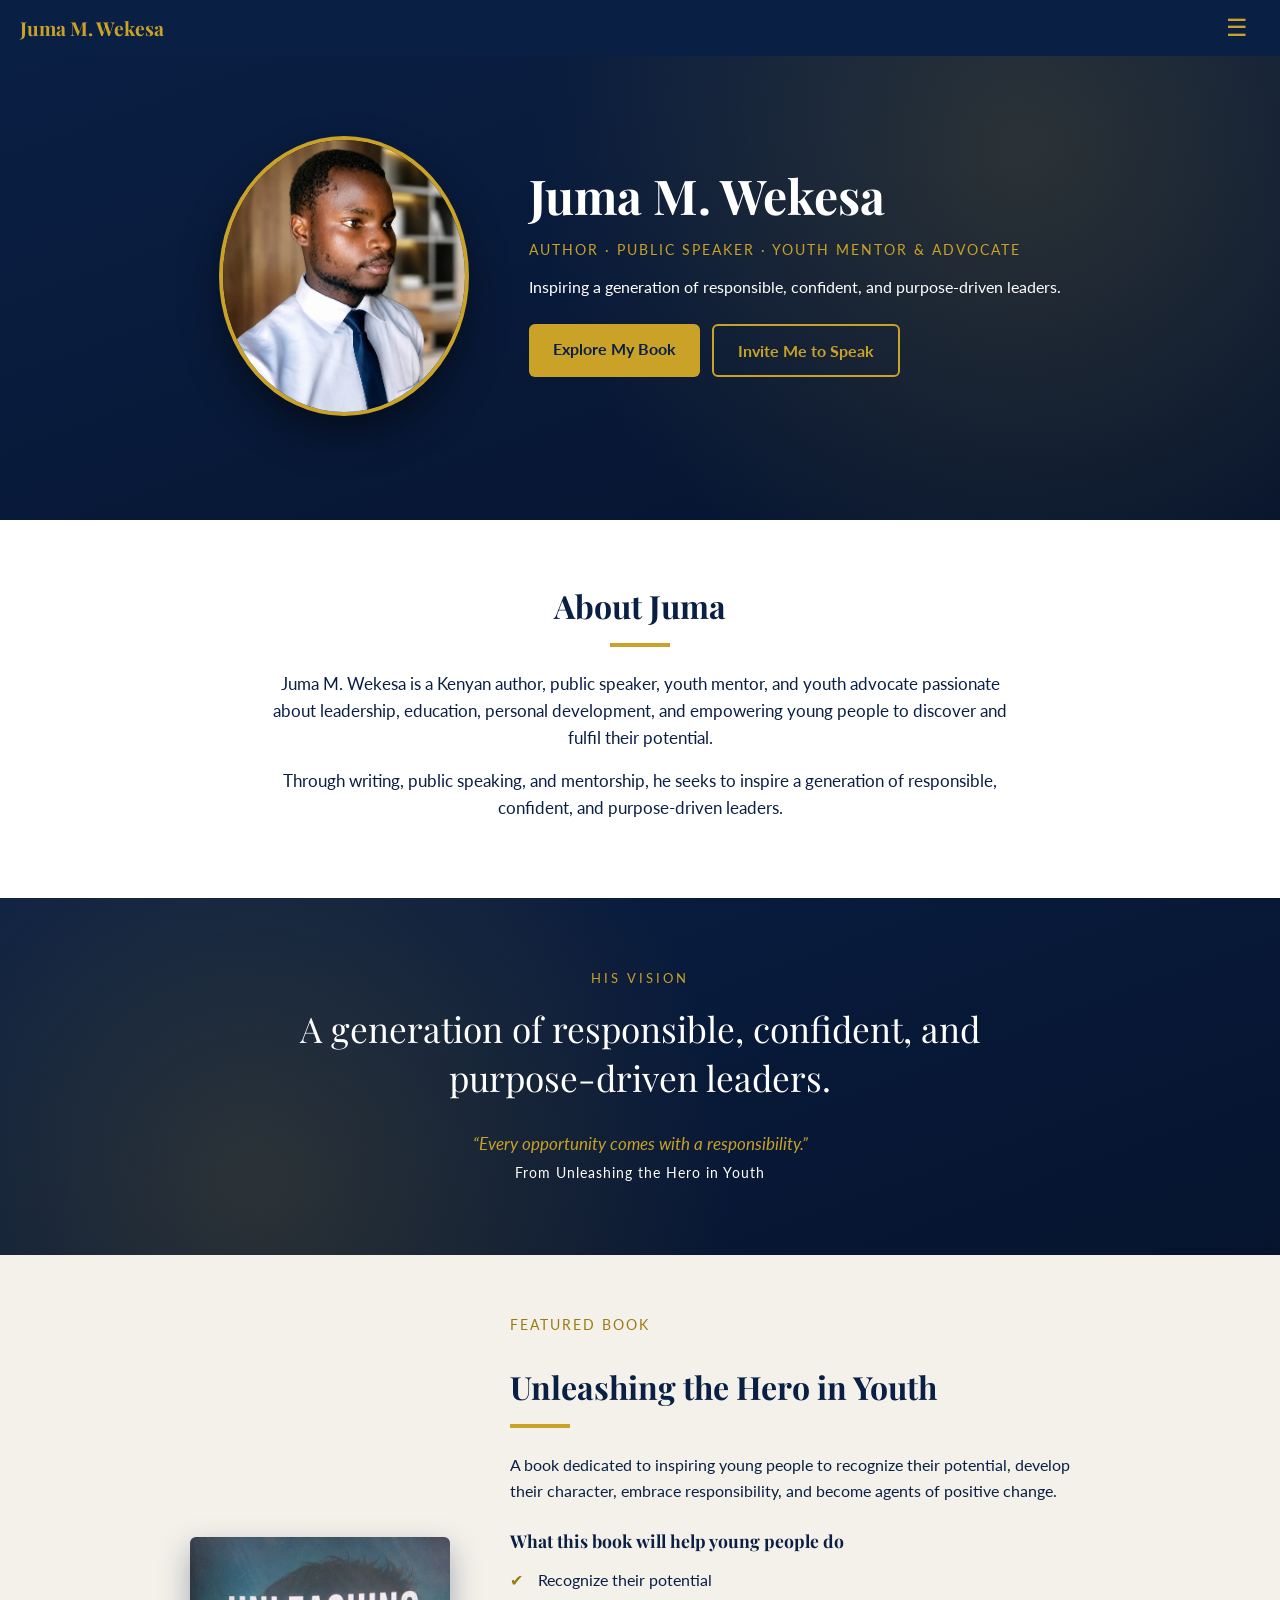
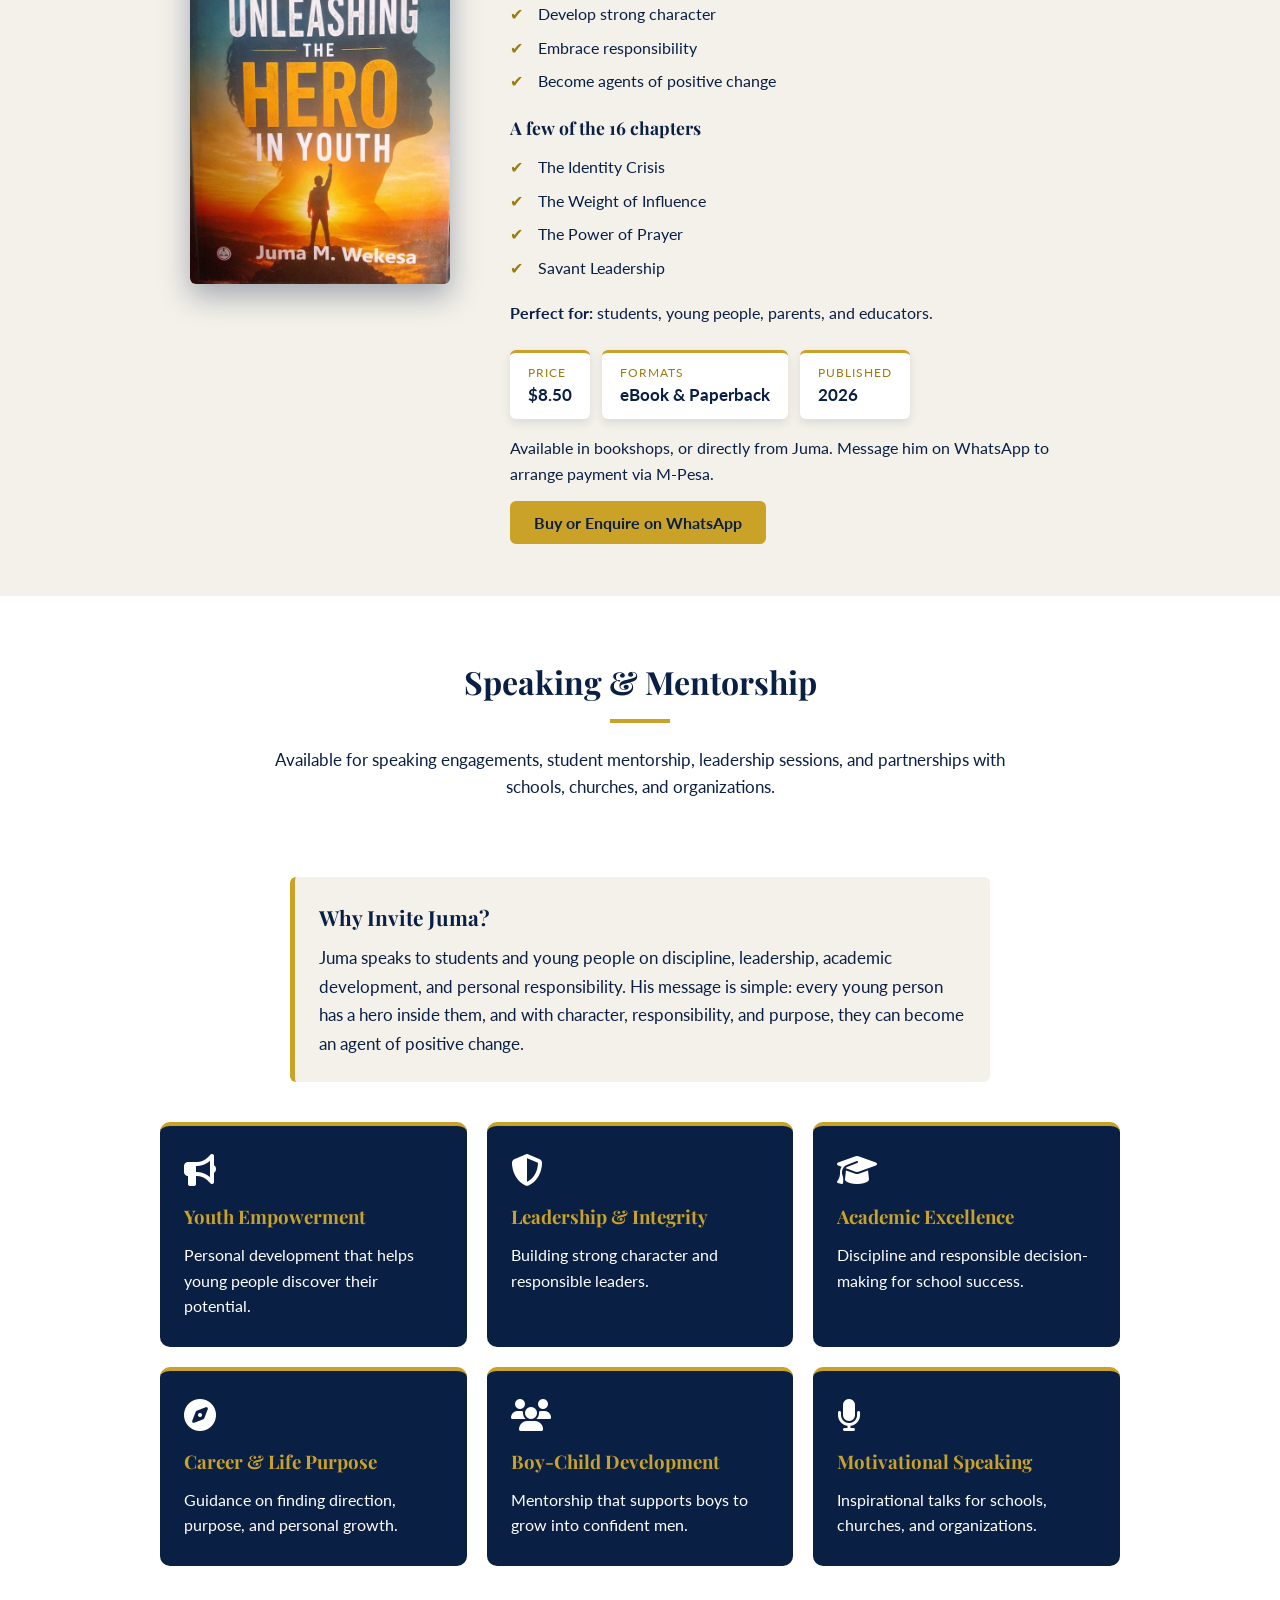
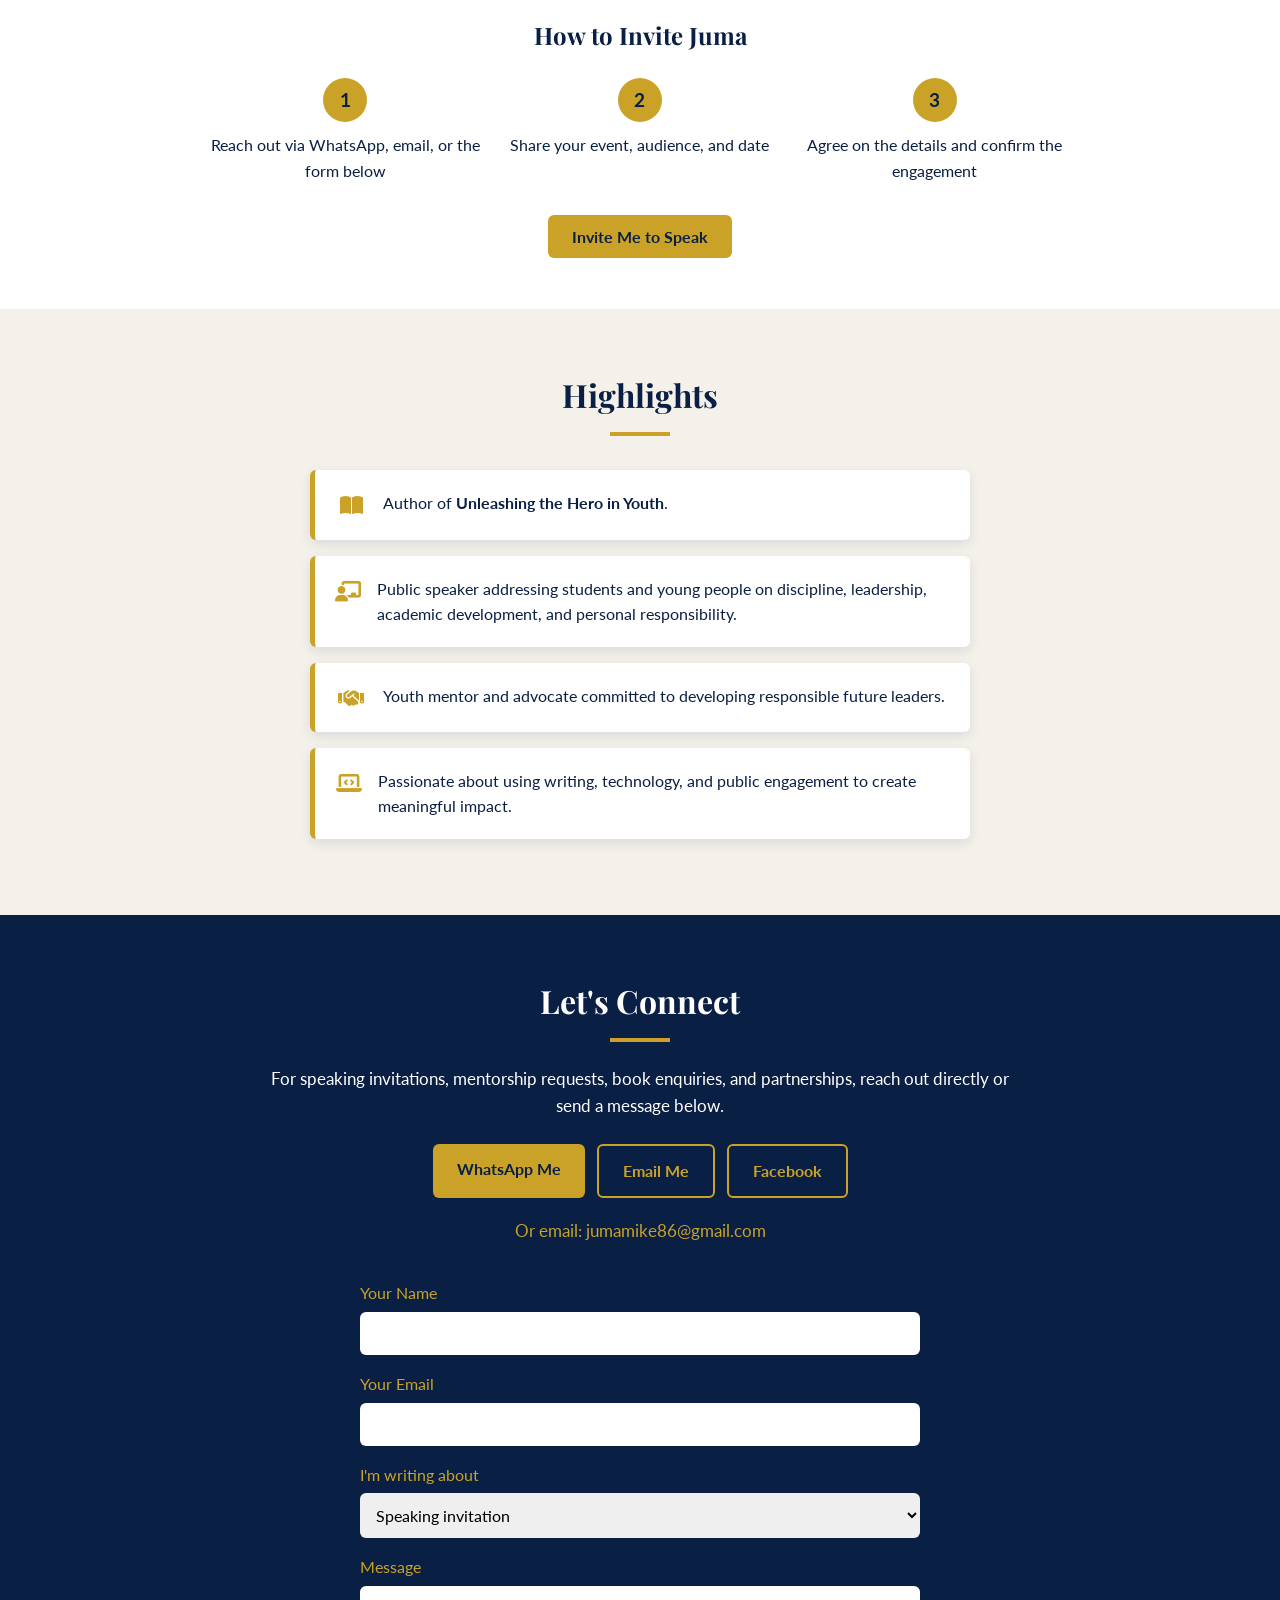
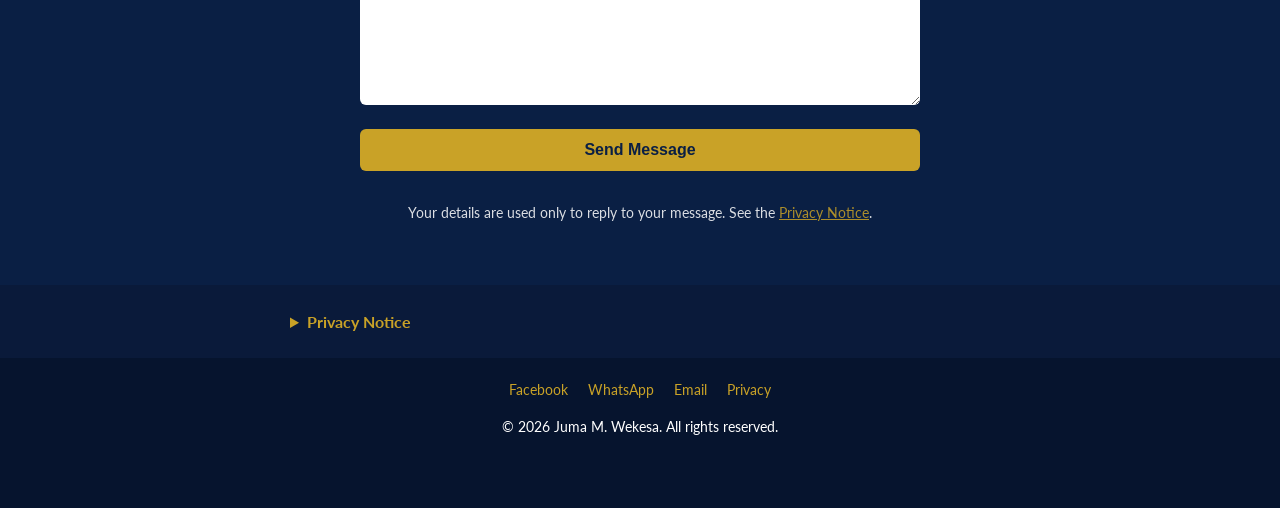
<file: index.html>
<!DOCTYPE html>
<html lang="en">
<head>
  <meta charset="UTF-8">
  <meta name="viewport" content="width=device-width, initial-scale=1.0">
  <title>Juma M. Wekesa | Author, Public Speaker & Youth Mentor</title>
  <meta name="google-site-verification" content="UFfNEacVbbe89dRDvi88X90u58Cd1p-HE3raMVEe6io"/>
  <link rel="preconnect" href="https://fonts.googleapis.com">
<link rel="preconnect" href="https://fonts.gstatic.com" crossorigin>
<link href="https://fonts.googleapis.com/css2?family=Playfair+Display:wght@600;700&family=Lato:wght@400;700&display=swap" rel="stylesheet">
<link rel="stylesheet" href="https://cdnjs.cloudflare.com/ajax/libs/font-awesome/6.5.1/css/all.min.css">
  <link rel="stylesheet" href="style.css">
  <meta name="description" content="Juma M. Wekesa is a Kenyan author, public speaker, youth mentor, and youth advocate. Explore his book Unleashing the Hero in Youth and invite him to speak.">
<meta name="theme-color" content="#0a1f44">

<!-- Link preview for WhatsApp, Facebook, etc. -->
<meta property="og:type" content="website">
<meta property="og:title" content="Juma M. Wekesa | Author, Public Speaker & Youth Mentor">
<meta property="og:description" content="Author of Unleashing the Hero in Youth. Inspiring a generation of responsible, confident, and purpose-driven leaders.">
<meta property="og:image" content="https://jumawekesa.netlify.app/juma.jpg">
<meta property="og:url" content="https://jumawekesa.netlify.app/">

<link rel="canonical" href="https://jumawekesa.netlify.app/">
<meta property="og:image:alt" content="Juma M. Wekesa, author of Unleashing the Hero in Youth">

<meta name="twitter:card" content="summary">
<meta name="twitter:title" content="Juma M. Wekesa | Author, Public Speaker & Youth Mentor">
<meta name="twitter:description" content="Author of Unleashing the Hero in Youth. Inspiring a generation of responsible, confident, and purpose-driven leaders.">
<meta name="twitter:image" content="https://jumawekesa.netlify.app/juma.jpg">

<link rel="icon" href="data:image/svg+xml,%3Csvg xmlns='http://www.w3.org/2000/svg' viewBox='0 0 100 100'%3E%3Crect width='100' height='100' rx='18' fill='%230a1f44'/%3E%3Ctext x='50' y='66' font-size='46' font-family='Georgia,serif' font-weight='bold' text-anchor='middle' fill='%23c9a227'%3EJW%3C/text%3E%3C/svg%3E">

<script type="application/ld+json">
{
  "@context": "https://schema.org",
  "@type": "Person",
  "name": "Juma M. Wekesa",
  "jobTitle": "Author, Public Speaker, Youth Mentor and Youth Advocate",
  "description": "Kenyan author, public speaker, youth mentor, and youth advocate passionate about leadership, education, personal development, and empowering young people.",
  "url": "https://jumawekesa.netlify.app/",
  "image": "https://jumawekesa.netlify.app/juma.jpg",
  "address": {
    "@type": "PostalAddress",
    "addressLocality": "Bungoma",
    "addressCountry": "KE"
  },
  "sameAs": [
    "https://www.facebook.com/profile.php?id=61594581395085"
  ],
  "author": {
    "@type": "Book",
    "name": "Unleashing the Hero in Youth"
  }
}
</script>
</head>
<body>
<a href="#main" class="skip-link">Skip to content</a>
  <header>
    <nav>
  <a href="#home" class="logo">Juma M. Wekesa</a>
  <button class="menu-toggle" id="menu-toggle" aria-label="Open menu" aria-expanded="false">☰</button>
  <ul id="nav-menu">
    <li><a href="#about">About</a></li>
    <li><a href="#book">Book</a></li>
    <li><a href="#speaking">Speaking</a></li>
    <li><a href="#achievements">Highlights</a></li>
    <li><a href="#contact">Contact</a></li>
  </ul>
</nav>
  </header>

  <main id="main" tabindex="-1">
      <section id="home" class="hero">
        <img src="juma.jpg" alt="Juma M. Wekesa" class="hero-photo">
  <div class="hero-text">
           <h1>Juma M. Wekesa</h1>
    <p class="tagline">Author · Public Speaker · Youth Mentor & Advocate</p>
      <p class="subtagline">Inspiring a generation of responsible, confident, and purpose-driven leaders.</p>
    <div class="buttons">
      <a href="#book" class="btn btn-gold">Explore My Book</a>
      <a href="#contact" class="btn btn-outline">Invite Me to Speak</a>
    </div>
  </div>
</section>
  
<section id="about" class="section">
  <h2>About Juma</h2>
  <div class="gold-line"></div>
  <p>
    Juma M. Wekesa is a Kenyan author, public speaker, youth mentor, and youth advocate
    passionate about leadership, education, personal development, and empowering young
    people to discover and fulfil their potential.
  </p>
  <p>
    Through writing, public speaking, and mentorship, he seeks to inspire a generation
    of responsible, confident, and purpose-driven leaders.
  </p>
</section>

<div class="vision">
  <p class="vision-label">His Vision</p>
  <p class="vision-text">
    A generation of responsible, confident, and purpose-driven leaders.
  </p>
  <p class="vision-quote">“Every opportunity comes with a responsibility.” <span>From Unleashing the Hero in Youth</span></p>
</div>

    <section id="book" class="book">
  <div class="book-inner">
    <img src="book.jpg" alt="Cover of Unleashing the Hero in Youth" class="book-cover" loading="lazy" width="600" height="800">
    <div class="book-text">
      <p class="tagline">Featured Book</p>
      <h2>Unleashing the Hero in Youth</h2>
      <div class="gold-line"></div>
      <p>
        A book dedicated to inspiring young people to recognize their potential,
        develop their character, embrace responsibility, and become agents of
        positive change.
      </p>
      <h3 class="book-subtitle">What this book will help young people do</h3>
<ul class="book-points">
  <li>Recognize their potential</li>
  <li>Develop strong character</li>
  <li>Embrace responsibility</li>
  <li>Become agents of positive change</li>
</ul>

<h3 class="book-subtitle">A few of the 16 chapters</h3>
<ul class="book-points">
  <li>The Identity Crisis</li>
  <li>The Weight of Influence</li>
  <li>The Power of Prayer</li>
  <li>Savant Leadership</li>
</ul>

<p class="book-audience">
  <strong>Perfect for:</strong> students, young people, parents, and educators.
</p>

<div class="book-details">
  <div class="detail">
    <span class="detail-label">Price</span>
    <span class="detail-value">$8.50</span>
  </div>
  <div class="detail">
    <span class="detail-label">Formats</span>
    <span class="detail-value">eBook &amp; Paperback</span>
  </div>
  <div class="detail">
    <span class="detail-label">Published</span>
    <span class="detail-value">2026</span>
  </div>
</div>
<p class="book-buy">
  Available in bookshops, or directly from Juma. Message him on WhatsApp to arrange payment via M-Pesa.
</p>

      <a href="https://wa.me/254740183010?text=Hello%20Juma%2C%20I%27m%20interested%20in%20your%20book%20Unleashing%20the%20Hero%20in%20Youth."
         class="btn btn-gold" target="_blank">Buy or Enquire on WhatsApp</a>
    </div>
  </div>
</section>
    <section id="speaking" class="speaking">
  <div class="section">
    <h2>Speaking & Mentorship</h2>
    <div class="gold-line"></div>
    <p>
      Available for speaking engagements, student mentorship, leadership
      sessions, and partnerships with schools, churches, and organizations.
    </p>
  </div>

<div class="why-invite">
  <h3>Why Invite Juma?</h3>
  <p>
    Juma speaks to students and young people on discipline, leadership,
    academic development, and personal responsibility. His message is simple:
    every young person has a hero inside them, and with character,
    responsibility, and purpose, they can become an agent of positive change.
  </p>
</div>

  <div class="cards">
    <div class="card">
      <i class="fas fa-bullhorn card-icon"></i>
      <h3>Youth Empowerment</h3>
      <p>Personal development that helps young people discover their potential.</p>
    </div>
    <div class="card">
      <i class="fas fa-shield-halved card-icon"></i>
      <h3>Leadership & Integrity</h3>
      <p>Building strong character and responsible leaders.</p>
    </div>
    <div class="card">
      <i class="fas fa-graduation-cap card-icon"></i>
      <h3>Academic Excellence</h3>
      <p>Discipline and responsible decision-making for school success.</p>
    </div>
    <div class="card">
      <i class="fas fa-compass card-icon"></i>
      <h3>Career & Life Purpose</h3>
      <p>Guidance on finding direction, purpose, and personal growth.</p>
    </div>
    <div class="card">
      <i class="fas fa-users card-icon"></i>
      <h3>Boy-Child Development</h3>
      <p>Mentorship that supports boys to grow into confident men.</p>
    </div>
    <div class="card">
      <i class="fas fa-microphone card-icon"></i>
      <h3>Motivational Speaking</h3>
      <p>Inspirational talks for schools, churches, and organizations.</p>
    </div>
  </div>
  
  <div class="invite-steps">
  <h3>How to Invite Juma</h3>
  <div class="steps">
    <div class="step">
      <span class="step-number">1</span>
      <p>Reach out via WhatsApp, email, or the form below</p>
    </div>
    <div class="step">
      <span class="step-number">2</span>
      <p>Share your event, audience, and date</p>
    </div>
    <div class="step">
      <span class="step-number">3</span>
      <p>Agree on the details and confirm the engagement</p>
    </div>
  </div>
</div>

  <div class="speaking-cta">
    <a href="#contact" class="btn btn-gold">Invite Me to Speak</a>
  </div>
</section>
    <section id="achievements" class="highlights">
  <div class="section">
    <h2>Highlights</h2>
    <div class="gold-line"></div>
  </div>

  <ul class="highlight-list">
    <li>
      <span class="check"><i class="fas fa-book-open"></i></span>
      <p>Author of <strong>Unleashing the Hero in Youth</strong>.</p>
    </li>
    <li>
      <span class="check"><i class="fas fa-chalkboard-user"></i></span>
      <p>Public speaker addressing students and young people on discipline, leadership, academic development, and personal responsibility.</p>
    </li>
    <li>
      <span class="check"><i class="fas fa-handshake"></i></span>
      <p>Youth mentor and advocate committed to developing responsible future leaders.</p>
    </li>
    <li>
      <span class="check"><i class="fas fa-laptop-code"></i></span>
      <p>Passionate about using writing, technology, and public engagement to create meaningful impact.</p>
    </li>
  </ul>
</section>
    <section id="contact" class="contact">
  <div class="section">
    <h2>Let's Connect</h2>
    <div class="gold-line"></div>
    <p>
      For speaking invitations, mentorship requests, book enquiries, and
      partnerships, reach out directly or send a message below.
    </p>
    <div class="contact-buttons">
      <a href="https://wa.me/254740183010?text=Hello%20Juma%2C%20I%20found%20your%20website%20and%20would%20like%20to%20get%20in%20touch."
   class="btn btn-gold" target="_blank">WhatsApp Me</a>
      <a href="mailto:jumamike86@gmail.com?subject=Enquiry%20from%20your%20website" class="btn btn-outline">Email Me</a>
      <a href="https://www.facebook.com/profile.php?id=61594581395085" class="btn btn-outline" target="_blank">Facebook</a>
    </div>
        <p class="email-text">Or email: jumamike86@gmail.com</p>
  </div>
  
  <form id="contact-form" class="contact-form" action="https://formspree.io/f/mqppgrvp" method="POST">
  <input type="hidden" name="_subject" value="New enquiry from your website">
  <input type="text" name="_gotcha" style="display:none" tabindex="-1" autocomplete="off">
    <label for="name">Your Name</label>
    <input type="text" id="name" name="name" required>

    <label for="email">Your Email</label>
    <input type="email" id="email" name="email" required>

    <label for="reason">I'm writing about</label>
    <select id="reason" name="reason">
      <option>Speaking invitation</option>
      <option>Mentorship request</option>
      <option>Book enquiry</option>
      <option>Partnership</option>
    </select>

    <label for="message">Message</label>
    <textarea id="message" name="message" rows="5" required></textarea>

    <button type="submit" class="btn btn-gold">Send Message</button>
    
    <p class="form-status" id="form-status" role="status" aria-live="polite"></p>
    
    <p class="form-note">
  Your details are used only to reply to your message. See the
  <a href="#privacy">Privacy Notice</a>.
</p>
  </form>
</section>

  </main>
  <div class="privacy" id="privacy">
  <details>
    <summary>Privacy Notice</summary>
    <p>
      When you use the contact form, your name, email address, and message
      are sent to Juma M. Wekesa so that he can reply to your enquiry.
    </p>
    <p>
      Form messages are delivered through Formspree, a third-party form
      service. Your details are not sold or shared for marketing.
    </p>
    <p>
      If you would like your message deleted, email jumamike86@gmail.com
      and ask for it to be removed.
    </p>
    <p>
      If you contact Juma through WhatsApp or Facebook, those platforms'
      own privacy policies also apply.
    </p>
  </details>
</div>
  
<footer>
  <div class="footer-links">
    <a href="https://www.facebook.com/profile.php?id=61594581395085" target="_blank" rel="noopener">Facebook</a>
    <a href="https://wa.me/254740183010" target="_blank" rel="noopener">WhatsApp</a>
    <a href="mailto:jumamike86@gmail.com">Email</a>
    <a href="#privacy" id="privacy-link">Privacy</a>
  </div>
  <p>&copy; 2026 Juma M. Wekesa. All rights reserved.</p>
</footer>
<button id="back-to-top" aria-label="Back to top">↑</button>
  
<script src="script.js"></script>
</body>
</html>
</file>
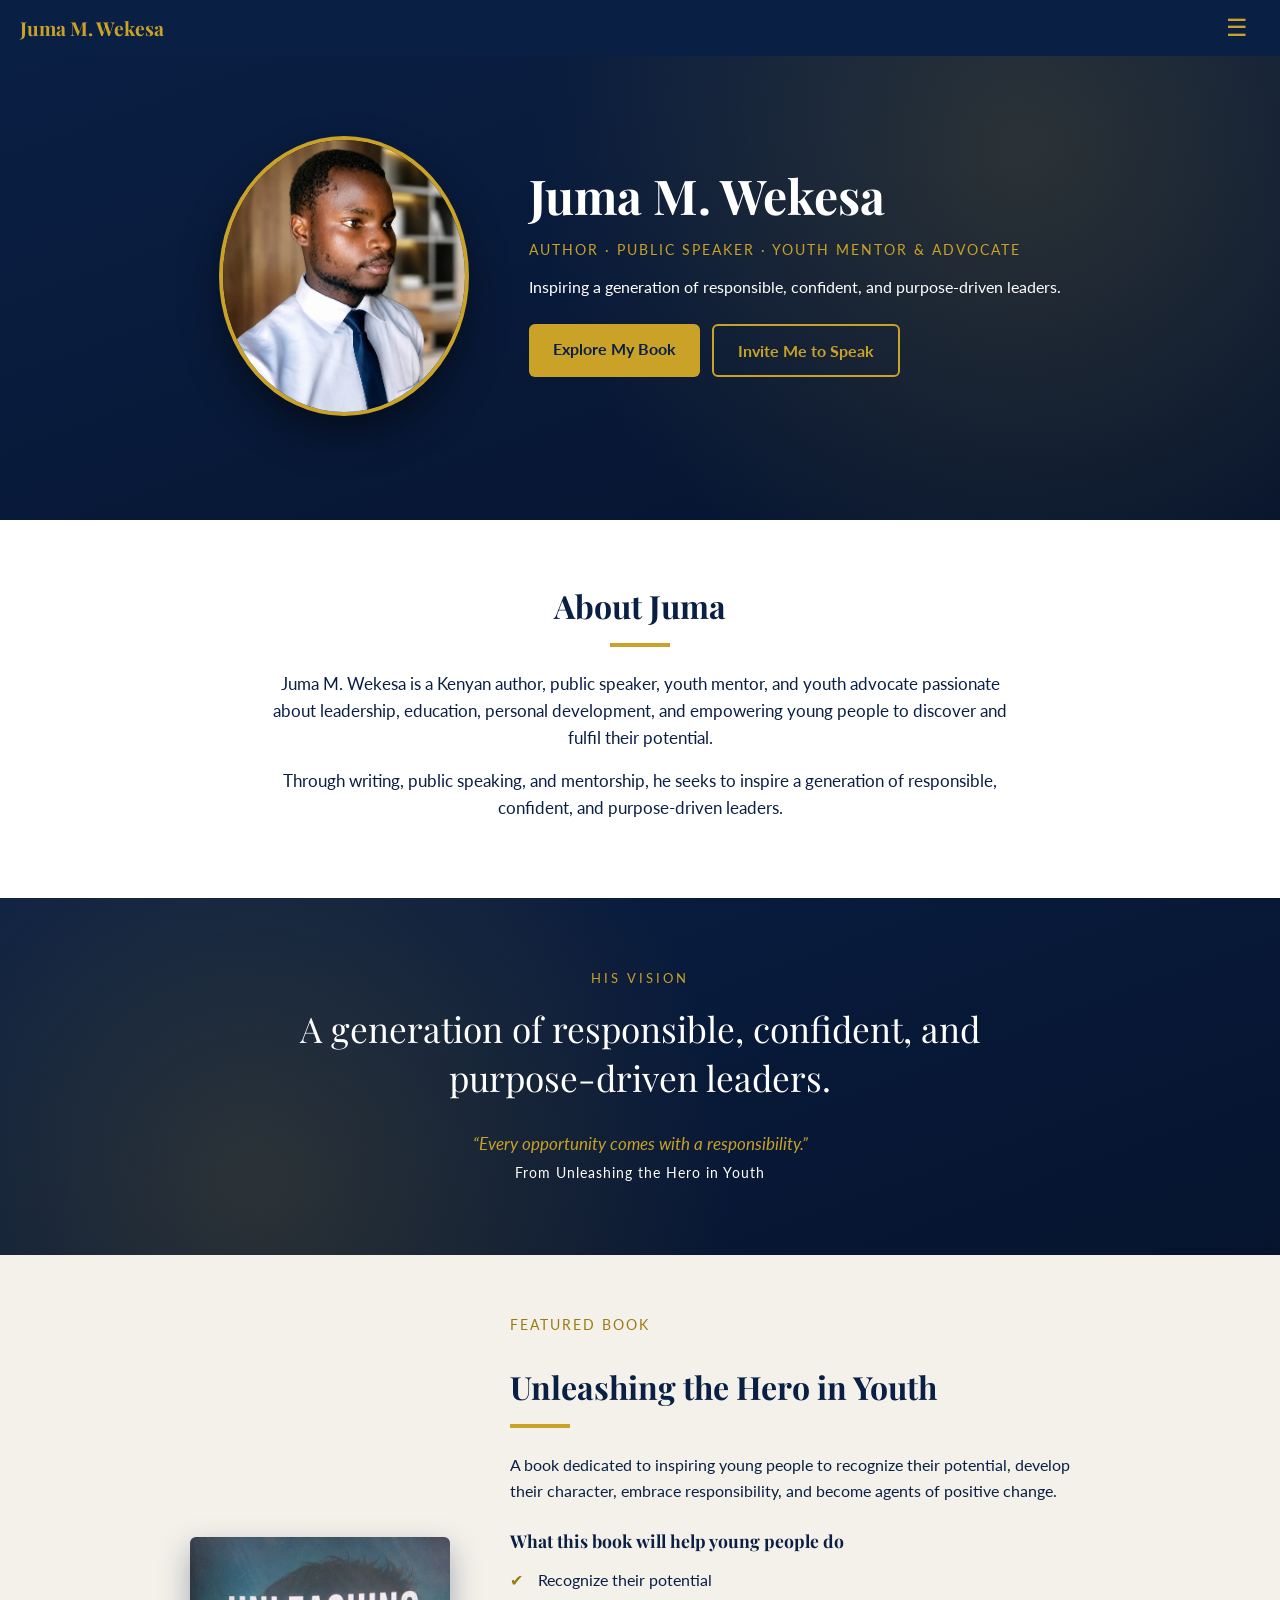
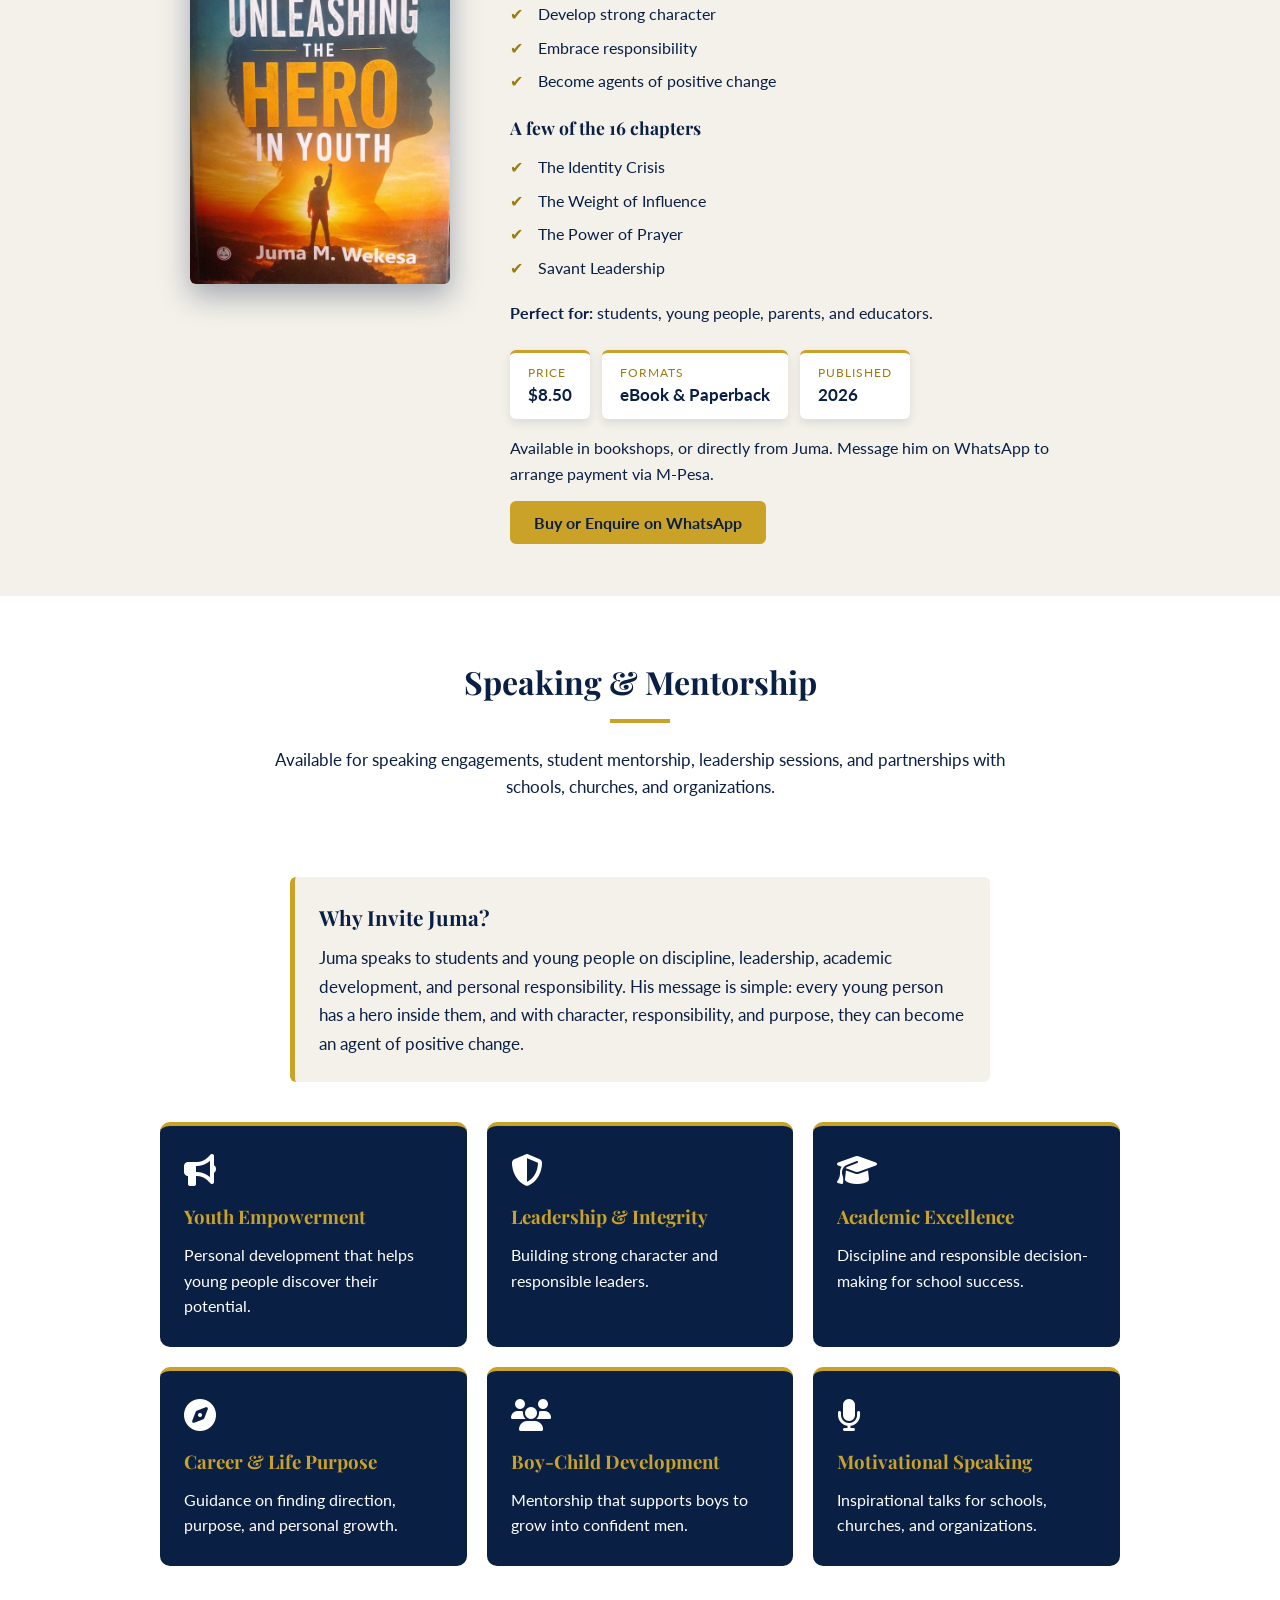
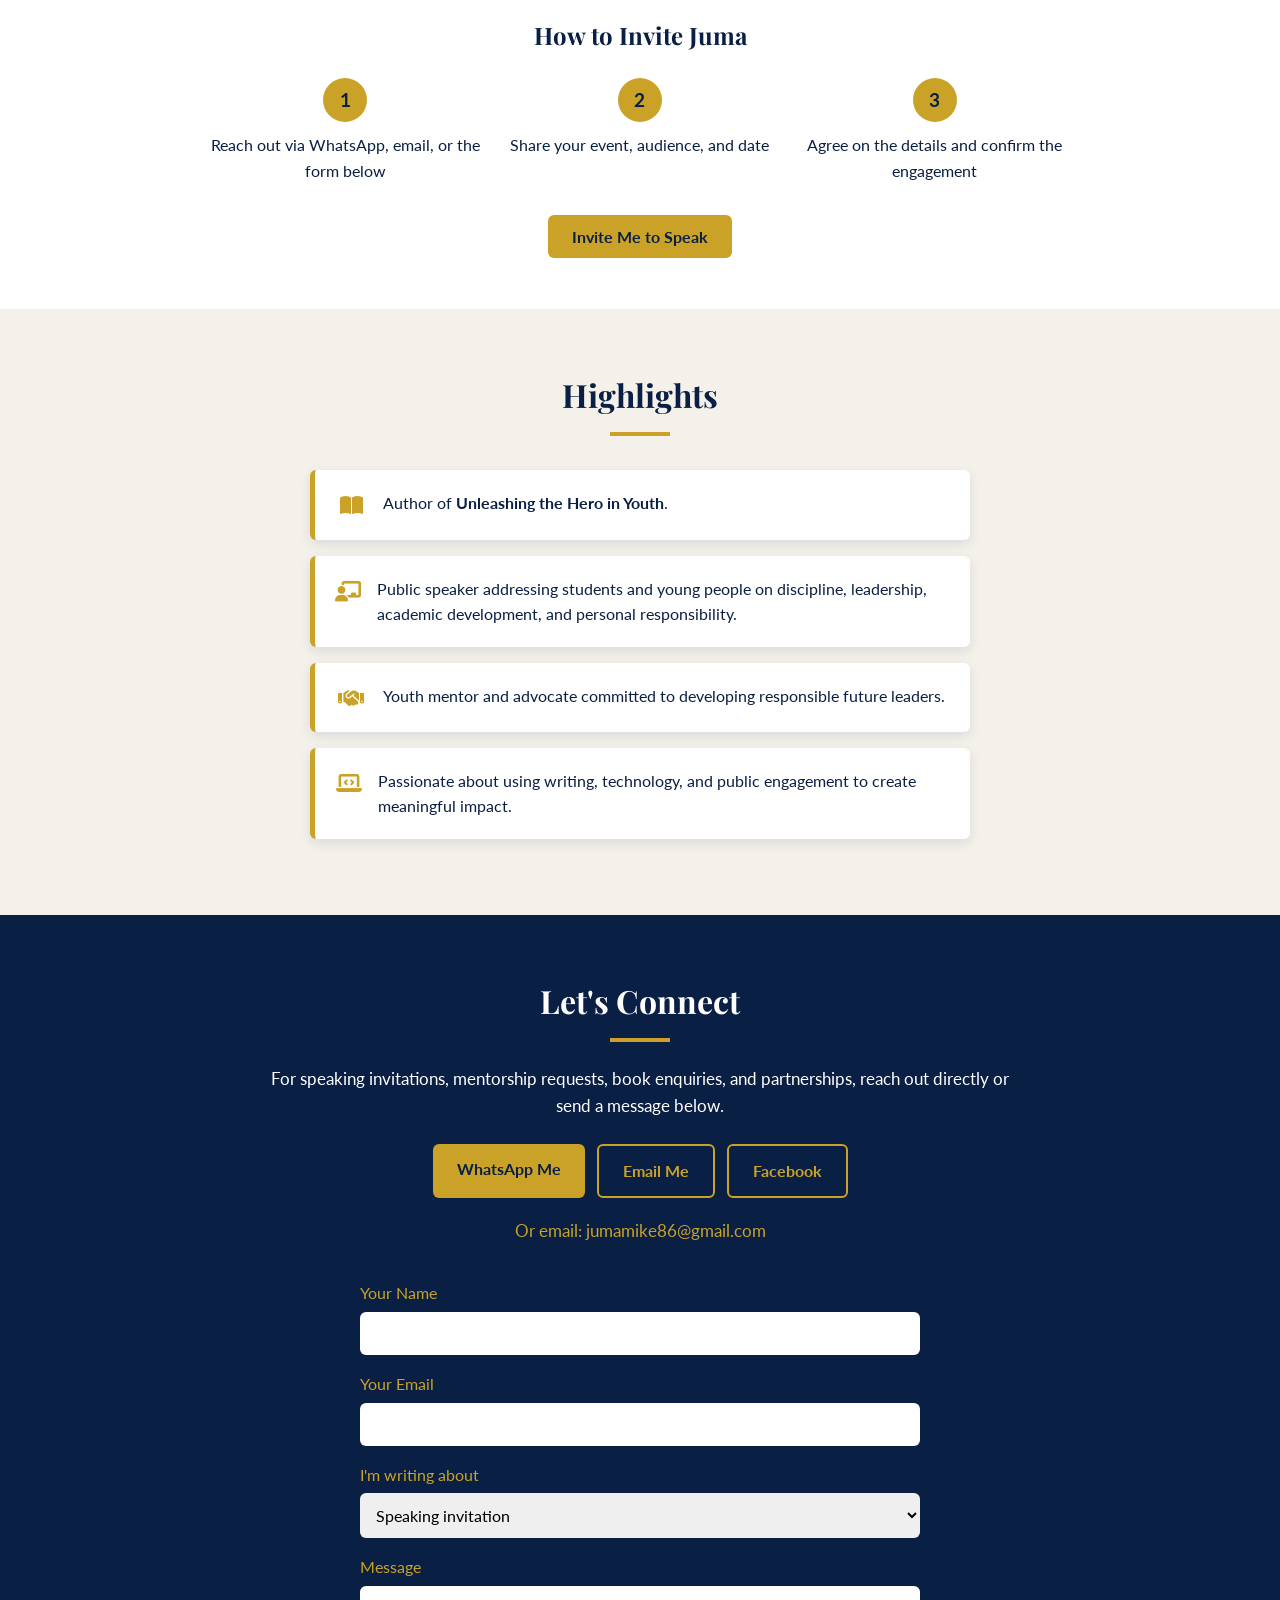
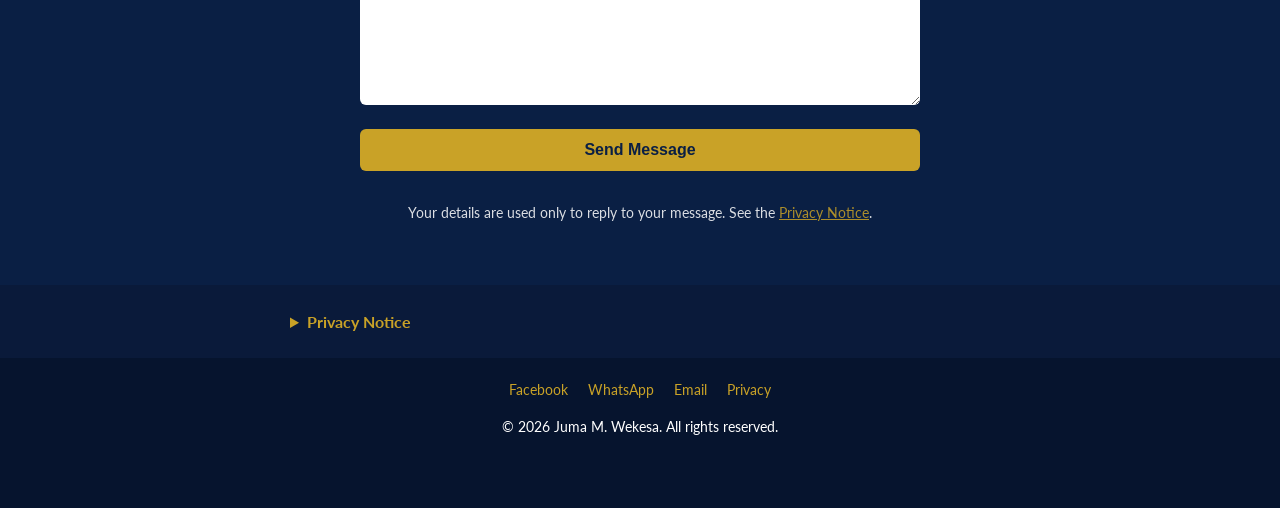
<file: index (1).html>
<!DOCTYPE html>
<html lang="en">
<head>
  <meta charset="UTF-8">
  <meta name="viewport" content="width=device-width, initial-scale=1.0">
  <title>Juma M. Wekesa | Author, Public Speaker & Youth Mentor</title>
  <meta name="google-site-verification" content="UFfNEacVbbe89dRDvi88X90u58Cd1p-HE3raMVEe6io" />
  <link rel="preconnect" href="https://fonts.googleapis.com">
<link rel="preconnect" href="https://fonts.gstatic.com" crossorigin>
<link href="https://fonts.googleapis.com/css2?family=Playfair+Display:wght@600;700&family=Lato:wght@400;700&display=swap" rel="stylesheet">
<link rel="stylesheet" href="https://cdnjs.cloudflare.com/ajax/libs/font-awesome/6.5.1/css/all.min.css">
  <link rel="stylesheet" href="style.css">
  <meta name="description" content="Juma M. Wekesa is a Kenyan author, public speaker, youth mentor, and youth advocate. Explore his book Unleashing the Hero in Youth and invite him to speak.">
<meta name="theme-color" content="#0a1f44">

<!-- Link preview for WhatsApp, Facebook, etc. -->
<meta property="og:type" content="website">
<meta property="og:title" content="Juma M. Wekesa | Author, Public Speaker & Youth Mentor">
<meta property="og:description" content="Author of Unleashing the Hero in Youth. Inspiring a generation of responsible, confident, and purpose-driven leaders.">
<meta property="og:image" content="https://jumawekesa.netlify.app/juma.jpg">
<meta property="og:url" content="https://jumawekesa.netlify.app/">

<link rel="canonical" href="https://jumawekesa.netlify.app/">
<script type="application/ld+json">
{
  "@context": "https://schema.org",
  "@type": "Person",
  "name": "Juma M. Wekesa",
  "alternateName": "Juma Wekesa",
  "jobTitle": "Author and Public Speaker",
  "url": "https://jumawekesa.netlify.app/"
}
</script>

<meta property="og:image:alt" content="Juma M. Wekesa, author of Unleashing the Hero in Youth">

<meta name="twitter:card" content="summary">
<meta name="twitter:title" content="Juma M. Wekesa | Author, Speaker & Youth Mentor">
<meta name="twitter:description" content="Author of Unleashing the Hero in Youth. Inspiring a generation of responsible, confident, and purpose-driven leaders.">
<meta name="twitter:image" content="https://jumawekesa.netlify.app/juma.jpg">

<link rel="icon" href="data:image/svg+xml,%3Csvg xmlns='http://www.w3.org/2000/svg' viewBox='0 0 100 100'%3E%3Crect width='100' height='100' rx='18' fill='%230a1f44'/%3E%3Ctext x='50' y='66' font-size='46' font-family='Georgia,serif' font-weight='bold' text-anchor='middle' fill='%23c9a227'%3EJW%3C/text%3E%3C/svg%3E">

<script type="application/ld+json">
{
  "@context": "https://schema.org",
  "@type": "Person",
  "name": "Juma M. Wekesa",
  "jobTitle": "Author, Public Speaker, Youth Mentor and Youth Advocate",
  "description": "Kenyan author, public speaker, youth mentor, and youth advocate passionate about leadership, education, personal development, and empowering young people.",
  "url": "https://jumawekesa.netlify.app/",
  "image": "https://jumawekesa.netlify.app/juma.jpg",
  "address": {
    "@type": "PostalAddress",
    "addressLocality": "Bungoma",
    "addressCountry": "KE"
  },
  "sameAs": [
    "https://www.facebook.com/profile.php?id=61594581395085"
  ],
  "author": {
    "@type": "Book",
    "name": "Unleashing the Hero in Youth"
  }
}
</script>
</head>
<body>
<a href="#main" class="skip-link">Skip to content</a>
  <header>
    <nav>
  <a href="#home" class="logo">Juma M. Wekesa</a>
  <button class="menu-toggle" id="menu-toggle" aria-label="Open menu" aria-expanded="false">☰</button>
  <ul id="nav-menu">
    <li><a href="#about">About</a></li>
    <li><a href="#book">Book</a></li>
    <li><a href="#speaking">Speaking</a></li>
    <li><a href="#achievements">Highlights</a></li>
    <li><a href="#contact">Contact</a></li>
  </ul>
</nav>
  </header>

  <main id="main" tabindex="-1">
      <section id="home" class="hero">
        <img src="juma.jpg" alt="Juma M. Wekesa" class="hero-photo">
  <div class="hero-text">
           <h1>Juma M. Wekesa</h1>
    <p class="tagline">Author · Public Speaker · Youth Mentor & Advocate</p>
      <p class="subtagline">Inspiring a generation of responsible, confident, and purpose-driven leaders.</p>
    <div class="buttons">
      <a href="#book" class="btn btn-gold">Explore My Book</a>
      <a href="#contact" class="btn btn-outline">Invite Me to Speak</a>
    </div>
  </div>
</section>
  
<section id="about" class="section">
  <h2>About Juma</h2>
  <div class="gold-line"></div>
  <p>
    Juma M. Wekesa is a Kenyan author, public speaker, youth mentor, and youth advocate
    passionate about leadership, education, personal development, and empowering young
    people to discover and fulfil their potential.
  </p>
  <p>
    Through writing, public speaking, and mentorship, he seeks to inspire a generation
    of responsible, confident, and purpose-driven leaders.
  </p>
</section>

<div class="vision">
  <p class="vision-label">His Vision</p>
  <p class="vision-text">
    A generation of responsible, confident, and purpose-driven leaders.
  </p>
  <p class="vision-quote">“Every opportunity comes with a responsibility.” <span>From Unleashing the Hero in Youth</span></p>
</div>

    <section id="book" class="book">
  <div class="book-inner">
    <img src="book.jpg" alt="Cover of Unleashing the Hero in Youth" class="book-cover" loading="lazy" width="600" height="800">
    <div class="book-text">
      <p class="tagline">Featured Book</p>
      <h2>Unleashing the Hero in Youth</h2>
      <div class="gold-line"></div>
      <p>
        A book dedicated to inspiring young people to recognize their potential,
        develop their character, embrace responsibility, and become agents of
        positive change.
      </p>
      <h3 class="book-subtitle">What this book will help young people do</h3>
<ul class="book-points">
  <li>Recognize their potential</li>
  <li>Develop strong character</li>
  <li>Embrace responsibility</li>
  <li>Become agents of positive change</li>
</ul>

<h3 class="book-subtitle">A few of the 16 chapters</h3>
<ul class="book-points">
  <li>The Identity Crisis</li>
  <li>The Weight of Influence</li>
  <li>The Power of Prayer</li>
  <li>Savant Leadership</li>
</ul>

<p class="book-audience">
  <strong>Perfect for:</strong> students, young people, parents, and educators.
</p>

<div class="book-details">
  <div class="detail">
    <span class="detail-label">Price</span>
    <span class="detail-value">$8.50</span>
  </div>
  <div class="detail">
    <span class="detail-label">Formats</span>
    <span class="detail-value">eBook &amp; Paperback</span>
  </div>
  <div class="detail">
    <span class="detail-label">Published</span>
    <span class="detail-value">2026</span>
  </div>
</div>
<p class="book-buy">
  Available in bookshops, or directly from Juma. Message him on WhatsApp to arrange payment via M-Pesa.
</p>

      <a href="https://wa.me/254740183010?text=Hello%20Juma%2C%20I%27m%20interested%20in%20your%20book%20Unleashing%20the%20Hero%20in%20Youth."
         class="btn btn-gold" target="_blank">Buy or Enquire on WhatsApp</a>
    </div>
  </div>
</section>
    <section id="speaking" class="speaking">
  <div class="section">
    <h2>Speaking & Mentorship</h2>
    <div class="gold-line"></div>
    <p>
      Available for speaking engagements, student mentorship, leadership
      sessions, and partnerships with schools, churches, and organizations.
    </p>
  </div>

<div class="why-invite">
  <h3>Why Invite Juma?</h3>
  <p>
    Juma speaks to students and young people on discipline, leadership,
    academic development, and personal responsibility. His message is simple:
    every young person has a hero inside them, and with character,
    responsibility, and purpose, they can become an agent of positive change.
  </p>
</div>

  <div class="cards">
    <div class="card">
      <i class="fas fa-bullhorn card-icon"></i>
      <h3>Youth Empowerment</h3>
      <p>Personal development that helps young people discover their potential.</p>
    </div>
    <div class="card">
      <i class="fas fa-shield-halved card-icon"></i>
      <h3>Leadership & Integrity</h3>
      <p>Building strong character and responsible leaders.</p>
    </div>
    <div class="card">
      <i class="fas fa-graduation-cap card-icon"></i>
      <h3>Academic Excellence</h3>
      <p>Discipline and responsible decision-making for school success.</p>
    </div>
    <div class="card">
      <i class="fas fa-compass card-icon"></i>
      <h3>Career & Life Purpose</h3>
      <p>Guidance on finding direction, purpose, and personal growth.</p>
    </div>
    <div class="card">
      <i class="fas fa-users card-icon"></i>
      <h3>Boy-Child Development</h3>
      <p>Mentorship that supports boys to grow into confident men.</p>
    </div>
    <div class="card">
      <i class="fas fa-microphone card-icon"></i>
      <h3>Motivational Speaking</h3>
      <p>Inspirational talks for schools, churches, and organizations.</p>
    </div>
  </div>
  
  <div class="invite-steps">
  <h3>How to Invite Juma</h3>
  <div class="steps">
    <div class="step">
      <span class="step-number">1</span>
      <p>Reach out via WhatsApp, email, or the form below</p>
    </div>
    <div class="step">
      <span class="step-number">2</span>
      <p>Share your event, audience, and date</p>
    </div>
    <div class="step">
      <span class="step-number">3</span>
      <p>Agree on the details and confirm the engagement</p>
    </div>
  </div>
</div>

  <div class="speaking-cta">
    <a href="#contact" class="btn btn-gold">Invite Me to Speak</a>
  </div>
</section>
    <section id="achievements" class="highlights">
  <div class="section">
    <h2>Highlights</h2>
    <div class="gold-line"></div>
  </div>

  <ul class="highlight-list">
    <li>
      <span class="check"><i class="fas fa-book-open"></i></span>
      <p>Author of <strong>Unleashing the Hero in Youth</strong>.</p>
    </li>
    <li>
      <span class="check"><i class="fas fa-chalkboard-user"></i></span>
      <p>Public speaker addressing students and young people on discipline, leadership, academic development, and personal responsibility.</p>
    </li>
    <li>
      <span class="check"><i class="fas fa-handshake"></i></span>
      <p>Youth mentor and advocate committed to developing responsible future leaders.</p>
    </li>
    <li>
      <span class="check"><i class="fas fa-laptop-code"></i></span>
      <p>Passionate about using writing, technology, and public engagement to create meaningful impact.</p>
    </li>
  </ul>
</section>
    <section id="contact" class="contact">
  <div class="section">
    <h2>Let's Connect</h2>
    <div class="gold-line"></div>
    <p>
      For speaking invitations, mentorship requests, book enquiries, and
      partnerships, reach out directly or send a message below.
    </p>
    <div class="contact-buttons">
      <a href="https://wa.me/254740183010?text=Hello%20Juma%2C%20I%20found%20your%20website%20and%20would%20like%20to%20get%20in%20touch."
   class="btn btn-gold" target="_blank">WhatsApp Me</a>
      <a href="mailto:jumamike86@gmail.com?subject=Enquiry%20from%20your%20website" class="btn btn-outline">Email Me</a>
      <a href="https://www.facebook.com/profile.php?id=61594581395085" class="btn btn-outline" target="_blank">Facebook</a>
    </div>
        <p class="email-text">Or email: jumamike86@gmail.com</p>
  </div>
  
  <form id="contact-form" class="contact-form" action="https://formspree.io/f/mqppgrvp" method="POST">
  <input type="hidden" name="_subject" value="New enquiry from your website">
  <input type="text" name="_gotcha" style="display:none" tabindex="-1" autocomplete="off">
    <label for="name">Your Name</label>
    <input type="text" id="name" name="name" required>

    <label for="email">Your Email</label>
    <input type="email" id="email" name="email" required>

    <label for="reason">I'm writing about</label>
    <select id="reason" name="reason">
      <option>Speaking invitation</option>
      <option>Mentorship request</option>
      <option>Book enquiry</option>
      <option>Partnership</option>
    </select>

    <label for="message">Message</label>
    <textarea id="message" name="message" rows="5" required></textarea>

    <button type="submit" class="btn btn-gold">Send Message</button>
    
    <p class="form-status" id="form-status" role="status" aria-live="polite"></p>
    
    <p class="form-note">
  Your details are used only to reply to your message. See the
  <a href="#privacy">Privacy Notice</a>.
</p>
  </form>
</section>

  </main>
  <div class="privacy" id="privacy">
  <details>
    <summary>Privacy Notice</summary>
    <p>
      When you use the contact form, your name, email address, and message
      are sent to Juma M. Wekesa so that he can reply to your enquiry.
    </p>
    <p>
      Form messages are delivered through Formspree, a third-party form
      service. Your details are not sold or shared for marketing.
    </p>
    <p>
      If you would like your message deleted, email jumamike86@gmail.com
      and ask for it to be removed.
    </p>
    <p>
      If you contact Juma through WhatsApp or Facebook, those platforms'
      own privacy policies also apply.
    </p>
  </details>
</div>
  
<footer>
  <div class="footer-links">
    <a href="https://www.facebook.com/profile.php?id=61594581395085" target="_blank" rel="noopener">Facebook</a>
    <a href="https://wa.me/254740183010" target="_blank" rel="noopener">WhatsApp</a>
    <a href="mailto:jumamike86@gmail.com">Email</a>
    <a href="#privacy" id="privacy-link">Privacy</a>
  </div>
  <p>&copy; 2026 Juma M. Wekesa. All rights reserved.</p>
</footer>
<button id="back-to-top" aria-label="Back to top">↑</button>
  
<script src="script.js"></script>
</body>
</html>
</file>
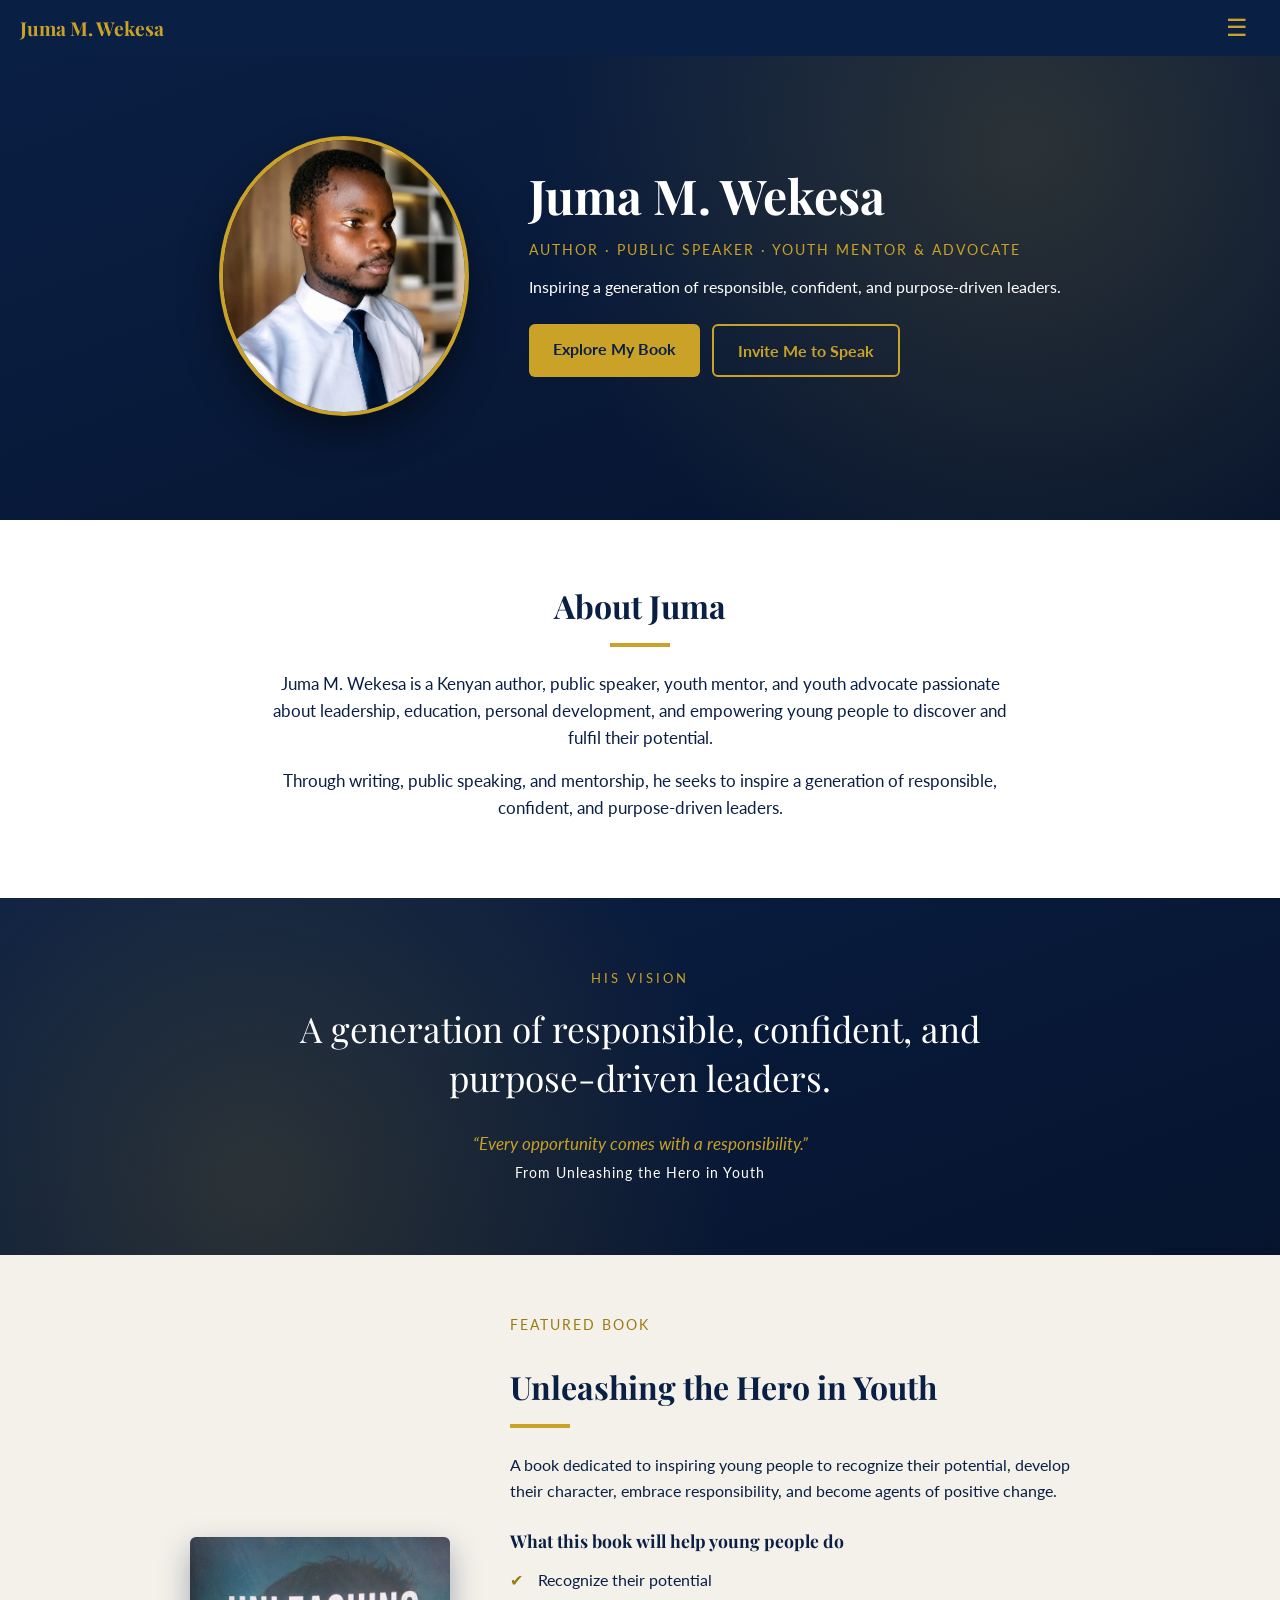
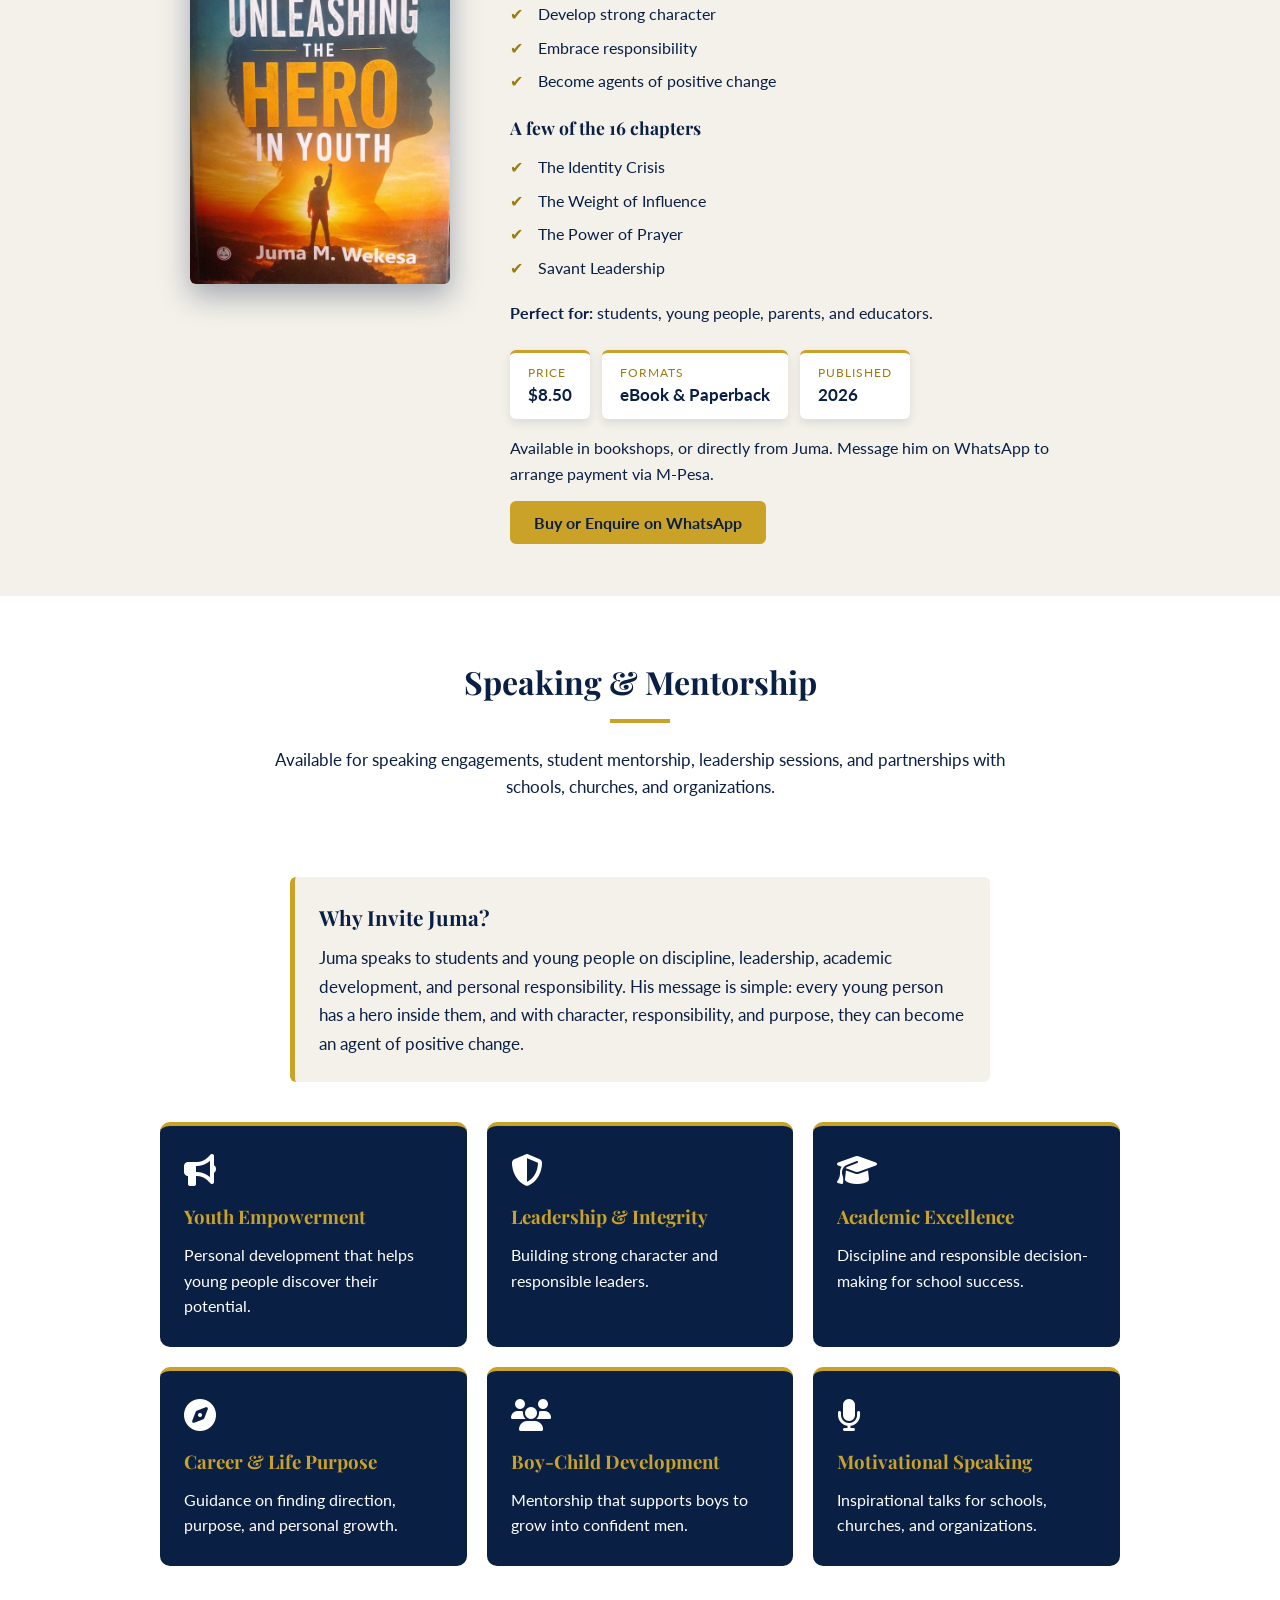
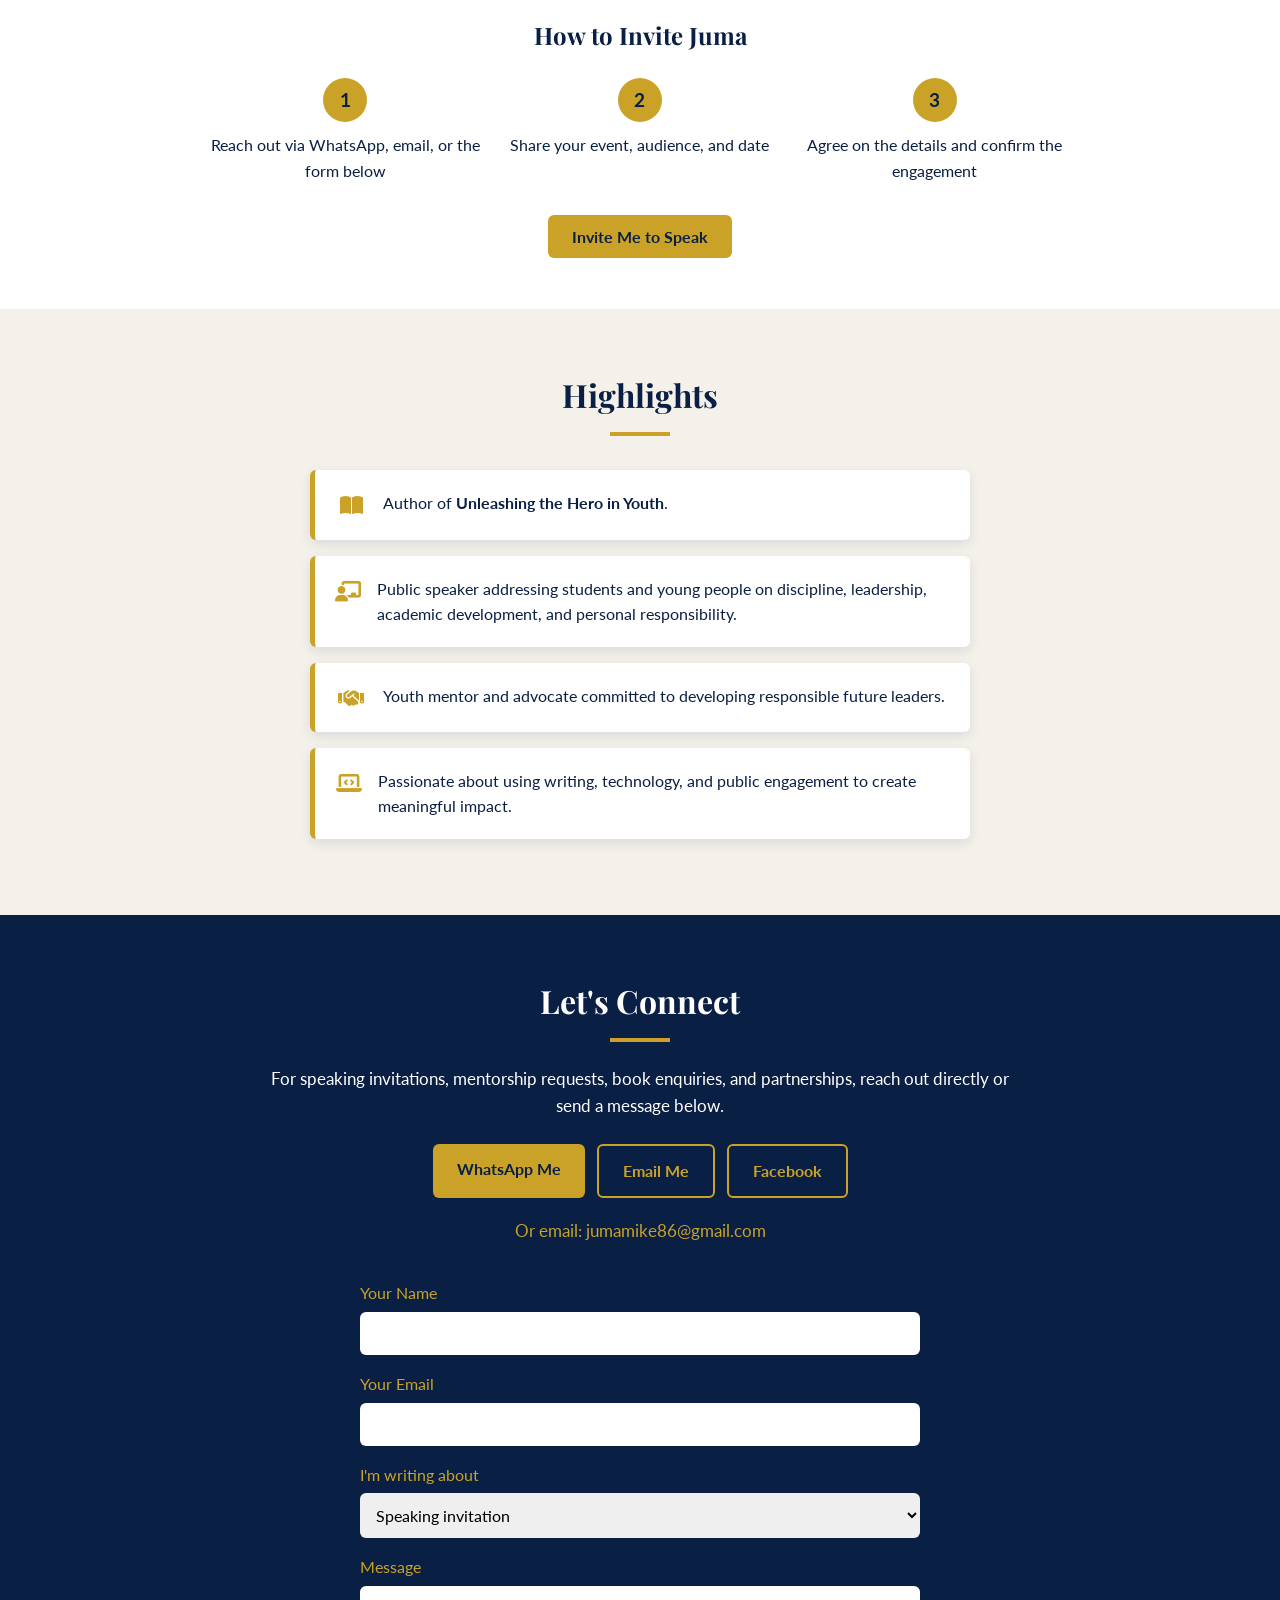
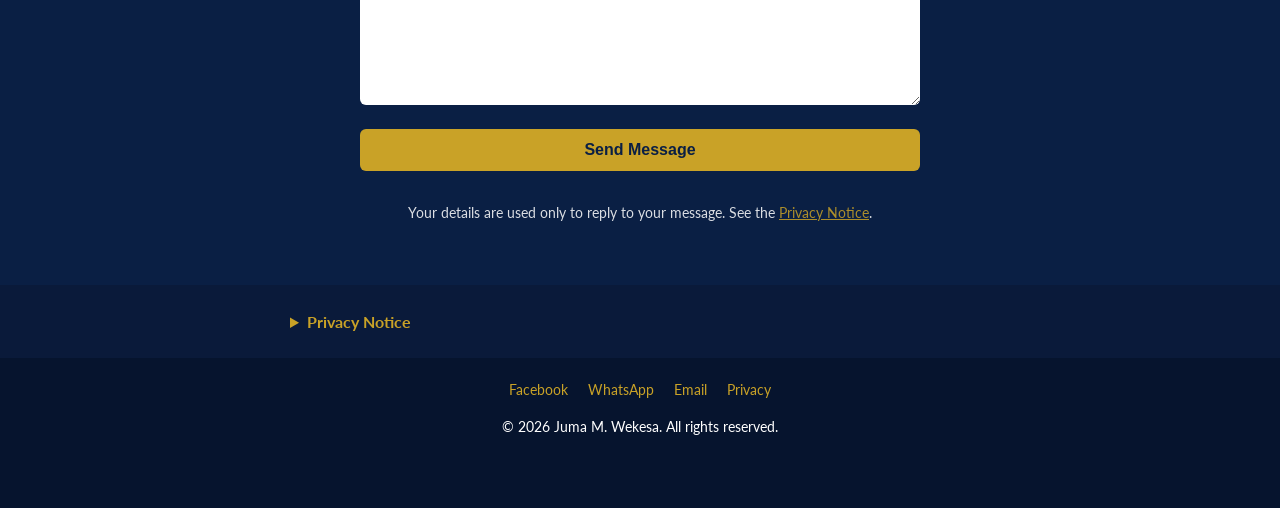
<file: index (2).html>
<!DOCTYPE html>
<html lang="en">
<head>
  <meta charset="UTF-8">
  <meta name="viewport" content="width=device-width, initial-scale=1.0">
  <title>Juma M. Wekesa | Author, Speaker & Youth Mentor</title>
  <link rel="preconnect" href="https://fonts.googleapis.com">
<link rel="preconnect" href="https://fonts.gstatic.com" crossorigin>
<link href="https://fonts.googleapis.com/css2?family=Playfair+Display:wght@600;700&family=Lato:wght@400;700&display=swap" rel="stylesheet">
<link rel="stylesheet" href="https://cdnjs.cloudflare.com/ajax/libs/font-awesome/6.5.1/css/all.min.css">
  <link rel="stylesheet" href="style.css">
  <meta name="description" content="Juma M. Wekesa is a Kenyan author, public speaker, youth mentor, and youth advocate. Explore his book Unleashing the Hero in Youth and invite him to speak.">
<meta name="theme-color" content="#0a1f44">

<!-- Link preview for WhatsApp, Facebook, etc. -->
<meta property="og:type" content="website">
<meta property="og:title" content="Juma M. Wekesa | Author, Speaker & Youth Mentor">
<meta property="og:description" content="Author of Unleashing the Hero in Youth. Inspiring a generation of responsible, confident, and purpose-driven leaders.">
<meta property="og:image" content="https://jumawekesa.netlify.app/juma.jpg">
<meta property="og:url" content="https://jumawekesa.netlify.app/">

<link rel="canonical" href="https://jumawekesa.netlify.app/">

<meta property="og:image:alt" content="Juma M. Wekesa, author of Unleashing the Hero in Youth">

<meta name="twitter:card" content="summary">
<meta name="twitter:title" content="Juma M. Wekesa | Author, Speaker & Youth Mentor">
<meta name="twitter:description" content="Author of Unleashing the Hero in Youth. Inspiring a generation of responsible, confident, and purpose-driven leaders.">
<meta name="twitter:image" content="https://jumawekesa.netlify.app/juma.jpg">

<link rel="icon" href="data:image/svg+xml,%3Csvg xmlns='http://www.w3.org/2000/svg' viewBox='0 0 100 100'%3E%3Crect width='100' height='100' rx='18' fill='%230a1f44'/%3E%3Ctext x='50' y='66' font-size='46' font-family='Georgia,serif' font-weight='bold' text-anchor='middle' fill='%23c9a227'%3EJW%3C/text%3E%3C/svg%3E">

<script type="application/ld+json">
{
  "@context": "https://schema.org",
  "@type": "Person",
  "name": "Juma M. Wekesa",
  "jobTitle": "Author, Public Speaker, Youth Mentor and Youth Advocate",
  "description": "Kenyan author, public speaker, youth mentor, and youth advocate passionate about leadership, education, personal development, and empowering young people.",
  "url": "https://jumawekesa.netlify.app/",
  "image": "https://jumawekesa.netlify.app/juma.jpg",
  "address": {
    "@type": "PostalAddress",
    "addressLocality": "Bungoma",
    "addressCountry": "KE"
  },
  "sameAs": [
    "https://www.facebook.com/profile.php?id=61594581395085"
  ],
  "author": {
    "@type": "Book",
    "name": "Unleashing the Hero in Youth"
  }
}
</script>
</head>
<body>
<a href="#main" class="skip-link">Skip to content</a>
  <header>
    <nav>
  <a href="#home" class="logo">Juma M. Wekesa</a>
  <button class="menu-toggle" id="menu-toggle" aria-label="Open menu" aria-expanded="false">☰</button>
  <ul id="nav-menu">
    <li><a href="#about">About</a></li>
    <li><a href="#book">Book</a></li>
    <li><a href="#speaking">Speaking</a></li>
    <li><a href="#achievements">Highlights</a></li>
    <li><a href="#contact">Contact</a></li>
  </ul>
</nav>
  </header>

  <main id="main" tabindex="-1">
      <section id="home" class="hero">
        <img src="juma.jpg" alt="Juma M. Wekesa" class="hero-photo">
  <div class="hero-text">
           <h1>Juma M. Wekesa</h1>
    <p class="tagline">Author · Public Speaker · Youth Mentor & Advocate</p>
      <p class="subtagline">Inspiring a generation of responsible, confident, and purpose-driven leaders.</p>
    <div class="buttons">
      <a href="#book" class="btn btn-gold">Explore My Book</a>
      <a href="#contact" class="btn btn-outline">Invite Me to Speak</a>
    </div>
  </div>
</section>
  
<section id="about" class="section">
  <h2>About Juma</h2>
  <div class="gold-line"></div>
  <p>
    Juma M. Wekesa is a Kenyan author, public speaker, youth mentor, and youth advocate
    passionate about leadership, education, personal development, and empowering young
    people to discover and fulfil their potential.
  </p>
  <p>
    Through writing, public speaking, and mentorship, he seeks to inspire a generation
    of responsible, confident, and purpose-driven leaders.
  </p>
</section>

<div class="vision">
  <p class="vision-label">His Vision</p>
  <p class="vision-text">
    A generation of responsible, confident, and purpose-driven leaders.
  </p>
  <p class="vision-quote">“Every opportunity comes with a responsibility.” <span>From Unleashing the Hero in Youth</span></p>
</div>

    <section id="book" class="book">
  <div class="book-inner">
    <img src="book.jpg" alt="Cover of Unleashing the Hero in Youth" class="book-cover" loading="lazy" width="600" height="800">
    <div class="book-text">
      <p class="tagline">Featured Book</p>
      <h2>Unleashing the Hero in Youth</h2>
      <div class="gold-line"></div>
      <p>
        A book dedicated to inspiring young people to recognize their potential,
        develop their character, embrace responsibility, and become agents of
        positive change.
      </p>
      <h3 class="book-subtitle">What this book will help young people do</h3>
<ul class="book-points">
  <li>Recognize their potential</li>
  <li>Develop strong character</li>
  <li>Embrace responsibility</li>
  <li>Become agents of positive change</li>
</ul>

<h3 class="book-subtitle">A few of the 16 chapters</h3>
<ul class="book-points">
  <li>The Identity Crisis</li>
  <li>The Weight of Influence</li>
  <li>The Power of Prayer</li>
  <li>Savant Leadership</li>
</ul>

<p class="book-audience">
  <strong>Perfect for:</strong> students, young people, parents, and educators.
</p>

<div class="book-details">
  <div class="detail">
    <span class="detail-label">Price</span>
    <span class="detail-value">$8.50</span>
  </div>
  <div class="detail">
    <span class="detail-label">Formats</span>
    <span class="detail-value">eBook &amp; Paperback</span>
  </div>
  <div class="detail">
    <span class="detail-label">Published</span>
    <span class="detail-value">2026</span>
  </div>
</div>
<p class="book-buy">
  Available in bookshops, or directly from Juma. Message him on WhatsApp to arrange payment via M-Pesa.
</p>

      <a href="https://wa.me/254740183010?text=Hello%20Juma%2C%20I%27m%20interested%20in%20your%20book%20Unleashing%20the%20Hero%20in%20Youth."
         class="btn btn-gold" target="_blank">Buy or Enquire on WhatsApp</a>
    </div>
  </div>
</section>
    <section id="speaking" class="speaking">
  <div class="section">
    <h2>Speaking & Mentorship</h2>
    <div class="gold-line"></div>
    <p>
      Available for speaking engagements, student mentorship, leadership
      sessions, and partnerships with schools, churches, and organizations.
    </p>
  </div>

<div class="why-invite">
  <h3>Why Invite Juma?</h3>
  <p>
    Juma speaks to students and young people on discipline, leadership,
    academic development, and personal responsibility. His message is simple:
    every young person has a hero inside them, and with character,
    responsibility, and purpose, they can become an agent of positive change.
  </p>
</div>

  <div class="cards">
    <div class="card">
      <i class="fas fa-bullhorn card-icon"></i>
      <h3>Youth Empowerment</h3>
      <p>Personal development that helps young people discover their potential.</p>
    </div>
    <div class="card">
      <i class="fas fa-shield-halved card-icon"></i>
      <h3>Leadership & Integrity</h3>
      <p>Building strong character and responsible leaders.</p>
    </div>
    <div class="card">
      <i class="fas fa-graduation-cap card-icon"></i>
      <h3>Academic Excellence</h3>
      <p>Discipline and responsible decision-making for school success.</p>
    </div>
    <div class="card">
      <i class="fas fa-compass card-icon"></i>
      <h3>Career & Life Purpose</h3>
      <p>Guidance on finding direction, purpose, and personal growth.</p>
    </div>
    <div class="card">
      <i class="fas fa-users card-icon"></i>
      <h3>Boy-Child Development</h3>
      <p>Mentorship that supports boys to grow into confident men.</p>
    </div>
    <div class="card">
      <i class="fas fa-microphone card-icon"></i>
      <h3>Motivational Speaking</h3>
      <p>Inspirational talks for schools, churches, and organizations.</p>
    </div>
  </div>
  
  <div class="invite-steps">
  <h3>How to Invite Juma</h3>
  <div class="steps">
    <div class="step">
      <span class="step-number">1</span>
      <p>Reach out via WhatsApp, email, or the form below</p>
    </div>
    <div class="step">
      <span class="step-number">2</span>
      <p>Share your event, audience, and date</p>
    </div>
    <div class="step">
      <span class="step-number">3</span>
      <p>Agree on the details and confirm the engagement</p>
    </div>
  </div>
</div>

  <div class="speaking-cta">
    <a href="#contact" class="btn btn-gold">Invite Me to Speak</a>
  </div>
</section>
    <section id="achievements" class="highlights">
  <div class="section">
    <h2>Highlights</h2>
    <div class="gold-line"></div>
  </div>

  <ul class="highlight-list">
    <li>
      <span class="check"><i class="fas fa-book-open"></i></span>
      <p>Author of <strong>Unleashing the Hero in Youth</strong>.</p>
    </li>
    <li>
      <span class="check"><i class="fas fa-chalkboard-user"></i></span>
      <p>Public speaker addressing students and young people on discipline, leadership, academic development, and personal responsibility.</p>
    </li>
    <li>
      <span class="check"><i class="fas fa-handshake"></i></span>
      <p>Youth mentor and advocate committed to developing responsible future leaders.</p>
    </li>
    <li>
      <span class="check"><i class="fas fa-laptop-code"></i></span>
      <p>Passionate about using writing, technology, and public engagement to create meaningful impact.</p>
    </li>
  </ul>
</section>
    <section id="contact" class="contact">
  <div class="section">
    <h2>Let's Connect</h2>
    <div class="gold-line"></div>
    <p>
      For speaking invitations, mentorship requests, book enquiries, and
      partnerships, reach out directly or send a message below.
    </p>
    <div class="contact-buttons">
      <a href="https://wa.me/254740183010?text=Hello%20Juma%2C%20I%20found%20your%20website%20and%20would%20like%20to%20get%20in%20touch."
   class="btn btn-gold" target="_blank">WhatsApp Me</a>
      <a href="mailto:jumamike86@gmail.com?subject=Enquiry%20from%20your%20website" class="btn btn-outline">Email Me</a>
      <a href="https://www.facebook.com/profile.php?id=61594581395085" class="btn btn-outline" target="_blank">Facebook</a>
    </div>
        <p class="email-text">Or email: jumamike86@gmail.com</p>
  </div>
  
  <form id="contact-form" class="contact-form" action="https://formspree.io/f/mqppgrvp" method="POST">
  <input type="hidden" name="_subject" value="New enquiry from your website">
  <input type="text" name="_gotcha" style="display:none" tabindex="-1" autocomplete="off">
    <label for="name">Your Name</label>
    <input type="text" id="name" name="name" required>

    <label for="email">Your Email</label>
    <input type="email" id="email" name="email" required>

    <label for="reason">I'm writing about</label>
    <select id="reason" name="reason">
      <option>Speaking invitation</option>
      <option>Mentorship request</option>
      <option>Book enquiry</option>
      <option>Partnership</option>
    </select>

    <label for="message">Message</label>
    <textarea id="message" name="message" rows="5" required></textarea>

    <button type="submit" class="btn btn-gold">Send Message</button>
    
    <p class="form-status" id="form-status" role="status" aria-live="polite"></p>
    
    <p class="form-note">
  Your details are used only to reply to your message. See the
  <a href="#privacy">Privacy Notice</a>.
</p>
  </form>
</section>

  </main>
  <div class="privacy" id="privacy">
  <details>
    <summary>Privacy Notice</summary>
    <p>
      When you use the contact form, your name, email address, and message
      are sent to Juma M. Wekesa so that he can reply to your enquiry.
    </p>
    <p>
      Form messages are delivered through Formspree, a third-party form
      service. Your details are not sold or shared for marketing.
    </p>
    <p>
      If you would like your message deleted, email jumamike86@gmail.com
      and ask for it to be removed.
    </p>
    <p>
      If you contact Juma through WhatsApp or Facebook, those platforms'
      own privacy policies also apply.
    </p>
  </details>
</div>
  
<footer>
  <div class="footer-links">
    <a href="https://www.facebook.com/profile.php?id=61594581395085" target="_blank" rel="noopener">Facebook</a>
    <a href="https://wa.me/254740183010" target="_blank" rel="noopener">WhatsApp</a>
    <a href="mailto:jumamike86@gmail.com">Email</a>
    <a href="#privacy" id="privacy-link">Privacy</a>
  </div>
  <p>&copy; 2026 Juma M. Wekesa. All rights reserved.</p>
</footer>
<button id="back-to-top" aria-label="Back to top">↑</button>
  
<script src="script.js"></script>
</body>
</html>
</file>
<file: style.css>
/* ---------- Base ---------- */
:root {
  --navy: #0a1f44;
  --gold: #c9a227;
  --white: #ffffff;
}

* {
  margin: 0;
  padding: 0;
  box-sizing: border-box;
}

html {
  scroll-behavior: smooth;
}

body {
  font-family: Georgia, "Times New Roman", serif;
  color: var(--navy);
  line-height: 1.6;
}

/* ---------- Navigation ---------- */
header {
  background: var(--navy);
  position: sticky;
  top: 0;
  z-index: 10;
}

nav {
  display: flex;
  flex-wrap: wrap;
  justify-content: space-between;
  align-items: center;
  gap: 8px 16px;
  padding: 12px 20px;
}

nav a {
  color: var(--white);
  text-decoration: none;
}

.logo {
  color: var(--gold);
  font-size: 1.2rem;
  font-weight: bold;
}

nav ul {
  display: flex;
  flex-wrap: wrap;
  gap: 14px;
  list-style: none;
  font-size: 0.9rem;
}

nav ul a:hover {
  color: var(--gold);
}

/* ---------- Hero ---------- */
.hero {
  background:
    radial-gradient(circle at 80% 20%, rgba(201, 162, 39, 0.18), transparent 45%),
    linear-gradient(160deg, #0a1f44 0%, #06142e 100%);
  color: var(--white);
  padding: 40px 20px 60px;
  text-align: center;
}

.tagline {
  color: var(--gold);
  letter-spacing: 2px;
  text-transform: uppercase;
  font-size: 0.85rem;
  margin-bottom: 12px;
}

.hero h1 {
  font-size: 2rem;
  line-height: 1.2;
  margin-bottom: 16px;
}

.buttons {
  display: flex;
  flex-wrap: wrap;
  justify-content: center;
  gap: 12px;
  margin: 24px 0 32px;
}

.btn {
  padding: 12px 24px;
  border-radius: 6px;
  text-decoration: none;
  font-weight: bold;
}

.btn-gold {
  background: var(--gold);
  color: var(--navy);
}

.btn-outline {
  border: 2px solid var(--gold);
  color: var(--gold);
}

.hero-photo {
  width: 250px;
  height: 280px;
  border-radius: 50%;
  border: 4px solid var(--gold);
  object-fit: cover;
  margin-bottom: 1.5rem;
  box-shadow: 0 20px 40px rgba(0, 0, 0, 0.45);
}

@media (min-width: 800px) {
  .hero {
    display: flex;
    align-items: center;
    justify-content: center;
    gap: 60px;
    text-align: left;
    padding: 80px 8%;
  }

  .hero h1 {
    font-size: 3rem;
  }

  .buttons {
    justify-content: flex-start;
  }

  .hero-photo {
    max-width: 380px;
  }
}

/* ---------- General sections ---------- */
.section {
  padding: 60px 20px;
  max-width: 800px;
  margin: 0 auto;
  text-align: center;
}

.section h2 {
  font-size: 2rem;
  margin-bottom: 12px;
}

.gold-line {
  width: 60px;
  height: 4px;
  background: var(--gold);
  margin: 0 auto 24px;
}

.section p {
  margin-bottom: 16px;
  font-size: 1.05rem;
}

/* ---------- Book ---------- */
.book {
  background: #f4f1ea;
  padding: 60px 20px;
}

.book-inner {
  max-width: 900px;
  margin: 0 auto;
  text-align: center;
}

.book-cover {
  width: 100%;
  max-width: 260px;
  border-radius: 6px;
  box-shadow: 0 12px 30px rgba(10, 31, 68, 0.35);
  margin-bottom: 30px;
  height: auto;
}

.book .tagline {
  color: #9a7b10;
}

.book h2 {
  font-size: 2rem;
  margin-bottom: 12px;
}

.book .gold-line {
  margin: 0 auto 24px;
}

.book-text p {
  margin-bottom: 24px;
}

@media (min-width: 800px) {
  .book-inner {
    display: flex;
    align-items: center;
    gap: 60px;
    text-align: left;
  }

  .book .gold-line {
    margin: 0 0 24px;
  }
}

/* ---------- Speaking ---------- */
.speaking {
  padding-bottom: 60px;
}

.cards {
  display: grid;
  grid-template-columns: 1fr;
  gap: 20px;
  max-width: 1000px;
  margin: 0 auto;
  padding: 0 20px;
}

.card {
  background: var(--navy);
  color: var(--white);
  padding: 28px 24px;
  border-radius: 10px;
  border-top: 4px solid var(--gold);
  text-align: left;
}

.card h3 {
  color: var(--gold);
  margin-bottom: 10px;
}

.speaking-cta {
  text-align: center;
  margin-top: 40px;
}

@media (min-width: 800px) {
  .cards {
    grid-template-columns: repeat(3, 1fr);
  }
}

/* ---------- Highlights ---------- */
.highlights {
  background: #f4f1ea;
  padding-bottom: 60px;
}

.highlights .section {
  padding-bottom: 10px;
}

.highlight-list {
  list-style: none;
  max-width: 700px;
  margin: 0 auto;
  padding: 0 20px;
}

.highlight-list li {
  display: flex;
  align-items: flex-start;
  gap: 16px;
  background: var(--white);
  padding: 20px;
  margin-bottom: 16px;
  border-left: 5px solid var(--gold);
  border-radius: 6px;
  box-shadow: 0 4px 12px rgba(10, 31, 68, 0.1);
}

/* ---------- Card icons ---------- */
.card-icon {
  display: block;
  font-size: 1.8rem;
  color: var(--gold);
  margin-bottom: 14px;
}

.check {
  width: 32px;
  text-align: center;
}

.check {
  color: var(--gold);
  font-size: 1.3rem;
  line-height: 1.4;
}

.highlight-list p {
  margin: 0;
}

/* ---------- Contact ---------- */
.contact {
  background: var(--navy);
  color: var(--white);
  padding-bottom: 60px;
}

.contact .email-text {
  margin-bottom: 0;
}

.contact-form {
  margin-top: 0;
}

.contact .gold-line {
  margin: 0 auto 24px;
}

.contact .section {
  padding-bottom: 0px;
}

.contact-buttons {
  display: flex;
  flex-wrap: wrap;
  justify-content: center;
  gap: 12px;
  margin-top: 24px;
}

.contact-form {
  max-width: 600px;
  margin: 20px auto 0;
  padding: 0 20px;
  display: flex;
  flex-direction: column;
}

.contact-form label {
  margin: 16px 0 6px;
  color: var(--gold);
}

.contact-form input,
.contact-form select,
.contact-form textarea {
  padding: 12px;
  border: none;
  border-radius: 6px;
  font-size: 1rem;
  font-family: inherit;
}

.contact-form button {
  margin-top: 24px;
  border: none;
  cursor: pointer;
  font-size: 1rem;
}

/* ---------- Footer ---------- */
footer {
  background: #06142e;
  color: var(--white);
  text-align: center;
  padding: 20px;
  font-size: 0.9rem;
  padding-bottom: 70px;
}

/* ---------- Footer links ---------- */
.footer-links {
  display: flex;
  justify-content: center;
  flex-wrap: wrap;
  gap: 20px;
  margin-bottom: 14px;
}

.footer-links a {
  color: var(--gold);
  text-decoration: none;
}

.footer-links a:hover {
  text-decoration: underline;
}

/* ---------- Animations ---------- */
.fade-in {
  opacity: 0;
  transform: translateY(30px);
  transition: opacity 0.8s ease, transform 0.8s ease;
}

.fade-in.visible {
  opacity: 1;
  transform: translateY(0);
}

@media (prefers-reduced-motion: reduce) {
  html {
    scroll-behavior: auto;
  }
  .fade-in {
    opacity: 1;
    transform: none;
    transition: none;
  }
}

/* ---------- Active nav link ---------- */
nav ul a.active {
  color: var(--gold);
}

.email-text {
  margin-top: 20px;
  color: var(--gold);
}

/* ---------- Hamburger menu (all screen sizes) ---------- */
nav {
  position: relative;
}

.menu-toggle {
  display: block;
  background: none;
  border: none;
  color: var(--gold);
  font-size: 1.5rem;
  line-height: 1;
  padding: 4px 12px;
  border-radius: 6px;
  cursor: pointer;
}

nav ul {
  display: none;
  position: absolute;
  top: 100%;
  right: 0;
  left: 0;
  flex-direction: column;
  gap: 0;
  background: var(--navy);
  font-size: 1rem;
}

nav ul.open {
  display: flex;
}

nav ul li a {
  display: block;
  padding: 14px 20px;
  border-bottom: 1px solid rgba(255, 255, 255, 0.15);
}

@media (min-width: 800px) {
  nav ul {
    left: auto;
    min-width: 240px;
    border-radius: 0 0 8px 8px;
  }
}


.card-icon {
  font-size: 2rem;
color: var(--white);
  margin-bottom: 1rem;
}

/* ---------- Back to top ---------- */
#back-to-top {
  position: fixed;
  right: 20px;
  bottom: 80px;
  width: 48px;
  height: 48px;
  border: none;
  border-radius: 50%;
  background: var(--gold);
  color: var(--navy);
  font-size: 1.4rem;
  font-weight: bold;
  cursor: pointer;
  box-shadow: 0 4px 12px rgba(0, 0, 0, 0.3);
  opacity: 0;
  pointer-events: none;
  transition: opacity 0.3s ease;
  z-index: 20;
}

#back-to-top.show {
  opacity: 1;
  pointer-events: auto;
}

/* ---------- Book extras ---------- */
.book-subtitle {
  font-size: 1.1rem;
  margin-bottom: 12px;
}

.book-points {
  list-style: none;
  margin-bottom: 20px;
}

.book-points li {
  position: relative;
  padding-left: 28px;
  margin-bottom: 8px;
}

.book-points li::before {
  content: "✔";
  position: absolute;
  left: 0;
  color: #9a7b10;
}

.book-audience {
  margin-bottom: 24px;
}

@media (max-width: 799px) {
  .book-points {
    display: inline-block;
    text-align: left;
  }
}

/* ---------- Typography ---------- */
body {
  font-family: "Lato", Arial, sans-serif;
}

h1, h2, h3, .logo {
  font-family: "Playfair Display", Georgia, serif;
}

.tagline {
  font-family: "Lato", Arial, sans-serif;
}

/* ---------- Interactions ---------- */
.btn {
  transition: transform 0.2s ease, box-shadow 0.2s ease, background 0.2s ease;
}

.btn:hover {
  transform: translateY(-3px);
  box-shadow: 0 8px 18px rgba(0, 0, 0, 0.25);
}

.btn-gold:hover {
  background: #dcb73a;
}

.btn-outline:hover {
  background: var(--gold);
  color: var(--navy);
}

.card {
  transition: transform 0.3s ease, box-shadow 0.3s ease;
}

.card:hover {
  transform: translateY(-6px);
  box-shadow: 0 14px 28px rgba(10, 31, 68, 0.3);
}

.highlight-list li {
  transition: transform 0.2s ease;
}

.highlight-list li:hover {
  transform: translateX(6px);
}

/* ---------- Invite steps ---------- */
.invite-steps {
  max-width: 900px;
  margin: 50px auto 0;
  padding: 0 20px;
  text-align: center;
}

.invite-steps h3 {
  font-size: 1.5rem;
  margin-bottom: 24px;
}

.steps {
  display: grid;
  grid-template-columns: 1fr;
  gap: 24px;
}

.step-number {
  display: inline-flex;
  align-items: center;
  justify-content: center;
  width: 44px;
  height: 44px;
  border-radius: 50%;
  background: var(--gold);
  color: var(--navy);
  font-weight: bold;
  font-size: 1.2rem;
  margin-bottom: 10px;
}

@media (min-width: 800px) {
  .steps {
    grid-template-columns: repeat(3, 1fr);
  }
}

/* ---------- Why invite ---------- */
.why-invite {
  max-width: 700px;
  margin: 0 auto 40px;
  padding: 24px;
  background: #f4f1ea;
  border-left: 5px solid var(--gold);
  border-radius: 6px;
  text-align: left;
}

.why-invite h3 {
  font-size: 1.3rem;
  margin-bottom: 10px;
}

.why-invite p {
  font-size: 1.05rem;
  line-height: 1.7;
}

/* ---------- Vision banner ---------- */
.vision {
  background:
    radial-gradient(circle at 20% 80%, rgba(201, 162, 39, 0.18), transparent 45%),
    linear-gradient(160deg, #0a1f44 0%, #06142e 100%);
  color: var(--white);
  text-align: center;
  padding: 70px 24px;
}

.vision-label {
  color: var(--gold);
  letter-spacing: 3px;
  text-transform: uppercase;
  font-size: 0.8rem;
  margin-bottom: 16px;
}

.vision-text {
  font-family: "Playfair Display", Georgia, serif;
  font-size: 1.6rem;
  line-height: 1.4;
  max-width: 700px;
  margin: 0 auto;
}

@media (min-width: 800px) {
  .vision-text {
    font-size: 2.2rem;
  }
}

/* ---------- 404 page ---------- */
.not-found {
  min-height: 100vh;
  display: flex;
  flex-direction: column;
  align-items: center;
  justify-content: center;
  text-align: center;
  padding: 40px 24px;
  color: var(--white);
  background:
    radial-gradient(circle at 80% 20%, rgba(201, 162, 39, 0.18), transparent 45%),
    linear-gradient(160deg, #0a1f44 0%, #06142e 100%);
}

.not-found-code {
  font-family: "Playfair Display", Georgia, serif;
  font-size: 6rem;
  font-weight: bold;
  color: var(--gold);
  line-height: 1;
  margin-bottom: 10px;
}

.not-found h1 {
  font-size: 1.8rem;
  margin-bottom: 12px;
}

.not-found p {
  margin-bottom: 24px;
}

/* ---------- Accessibility ---------- */
.skip-link {
  position: absolute;
  top: -60px;
  left: 12px;
  background: var(--gold);
  color: var(--navy);
  padding: 10px 18px;
  border-radius: 0 0 8px 8px;
  font-weight: bold;
  text-decoration: none;
  z-index: 100;
}

.skip-link:focus {
  top: 0;
}

/* Focus outlines */
a:focus-visible,
button:focus-visible,
input:focus-visible,
select:focus-visible,
textarea:focus-visible {
  outline: 3px solid var(--gold);
  outline-offset: 3px;
}

/* Navy outline on light backgrounds, so it stays visible */
.book a:focus-visible,
.highlights a:focus-visible,
.speaking a:focus-visible,
#about a:focus-visible {
  outline-color: var(--navy);
}

/* ---------- Hero entrance ---------- */
@keyframes heroRise {
  from {
    opacity: 0;
    transform: translateY(24px);
  }
  to {
    opacity: 1;
    transform: translateY(0);
  }
}

@keyframes heroPop {
  from {
    opacity: 0;
    transform: scale(0.92);
  }
  to {
    opacity: 1;
    transform: scale(1);
  }
}

.hero-text > * {
  opacity: 0;
  animation: heroRise 0.8s ease forwards;
}

.hero-text > *:nth-child(1) { animation-delay: 0.1s; }
.hero-text > *:nth-child(2) { animation-delay: 0.25s; }
.hero-text > *:nth-child(3) { animation-delay: 0.4s; }
.hero-text > *:nth-child(4) { animation-delay: 0.55s; }

.hero-photo {
  opacity: 0;
  animation: heroPop 1s ease 0.2s forwards;
}

@media (prefers-reduced-motion: reduce) {
  .hero-text > *,
  .hero-photo {
    opacity: 1;
    animation: none;
  }
}

/* ---------- Book details ---------- */
.book-details {
  display: flex;
  flex-wrap: wrap;
  justify-content: center;
  gap: 12px;
  margin-bottom: 16px;
}

.detail {
  background: var(--white);
  border-top: 3px solid var(--gold);
  border-radius: 6px;
  padding: 10px 18px;
  box-shadow: 0 4px 10px rgba(10, 31, 68, 0.1);
  display: flex;
  flex-direction: column;
}

.detail-label {
  font-size: 0.75rem;
  letter-spacing: 1px;
  text-transform: uppercase;
  color: #9a7b10;
}

.detail-value {
  font-weight: bold;
  font-size: 1.05rem;
}

.book-buy {
  margin-bottom: 20px;
}

/* ---------- Vision quote ---------- */
.vision-quote {
  margin-top: 28px;
  font-style: italic;
  color: var(--gold);
  font-size: 1.05rem;
}

.vision-quote span {
  display: block;
  margin-top: 6px;
  font-style: normal;
  font-size: 0.85rem;
  letter-spacing: 1px;
  color: var(--white);
}

@media (min-width: 800px) {
  .book-details {
    justify-content: flex-start;
  }
}

/* ---------- Privacy ---------- */
.form-note {
  margin-top: 16px;
  font-size: 0.85rem;
  text-align: center;
  opacity: 0.85;
}

.form-note a {
  color: var(--gold);
}

.privacy {
  background: #0a1a3a;
  color: var(--white);
  padding: 24px 20px;
  max-width: 100%;
}

.privacy details {
  max-width: 700px;
  margin: 0 auto;
}

.privacy summary {
  cursor: pointer;
  color: var(--gold);
  font-weight: bold;
}

.privacy p {
  margin-top: 12px;
  font-size: 0.9rem;
  line-height: 1.6;
}

/* ---------- Form status message ---------- */
.form-status {
  margin-top: 16px;
  text-align: center;
  border-radius: 6px;
}

.form-status.success,
.form-status.error {
  padding: 14px 16px;
}

.form-status.success {
  background: rgba(201, 162, 39, 0.15);
  border: 1px solid var(--gold);
  color: var(--white);
}

.form-status.error {
  background: rgba(220, 70, 70, 0.15);
  border: 1px solid #e06666;
  color: var(--white);
}
</file>
